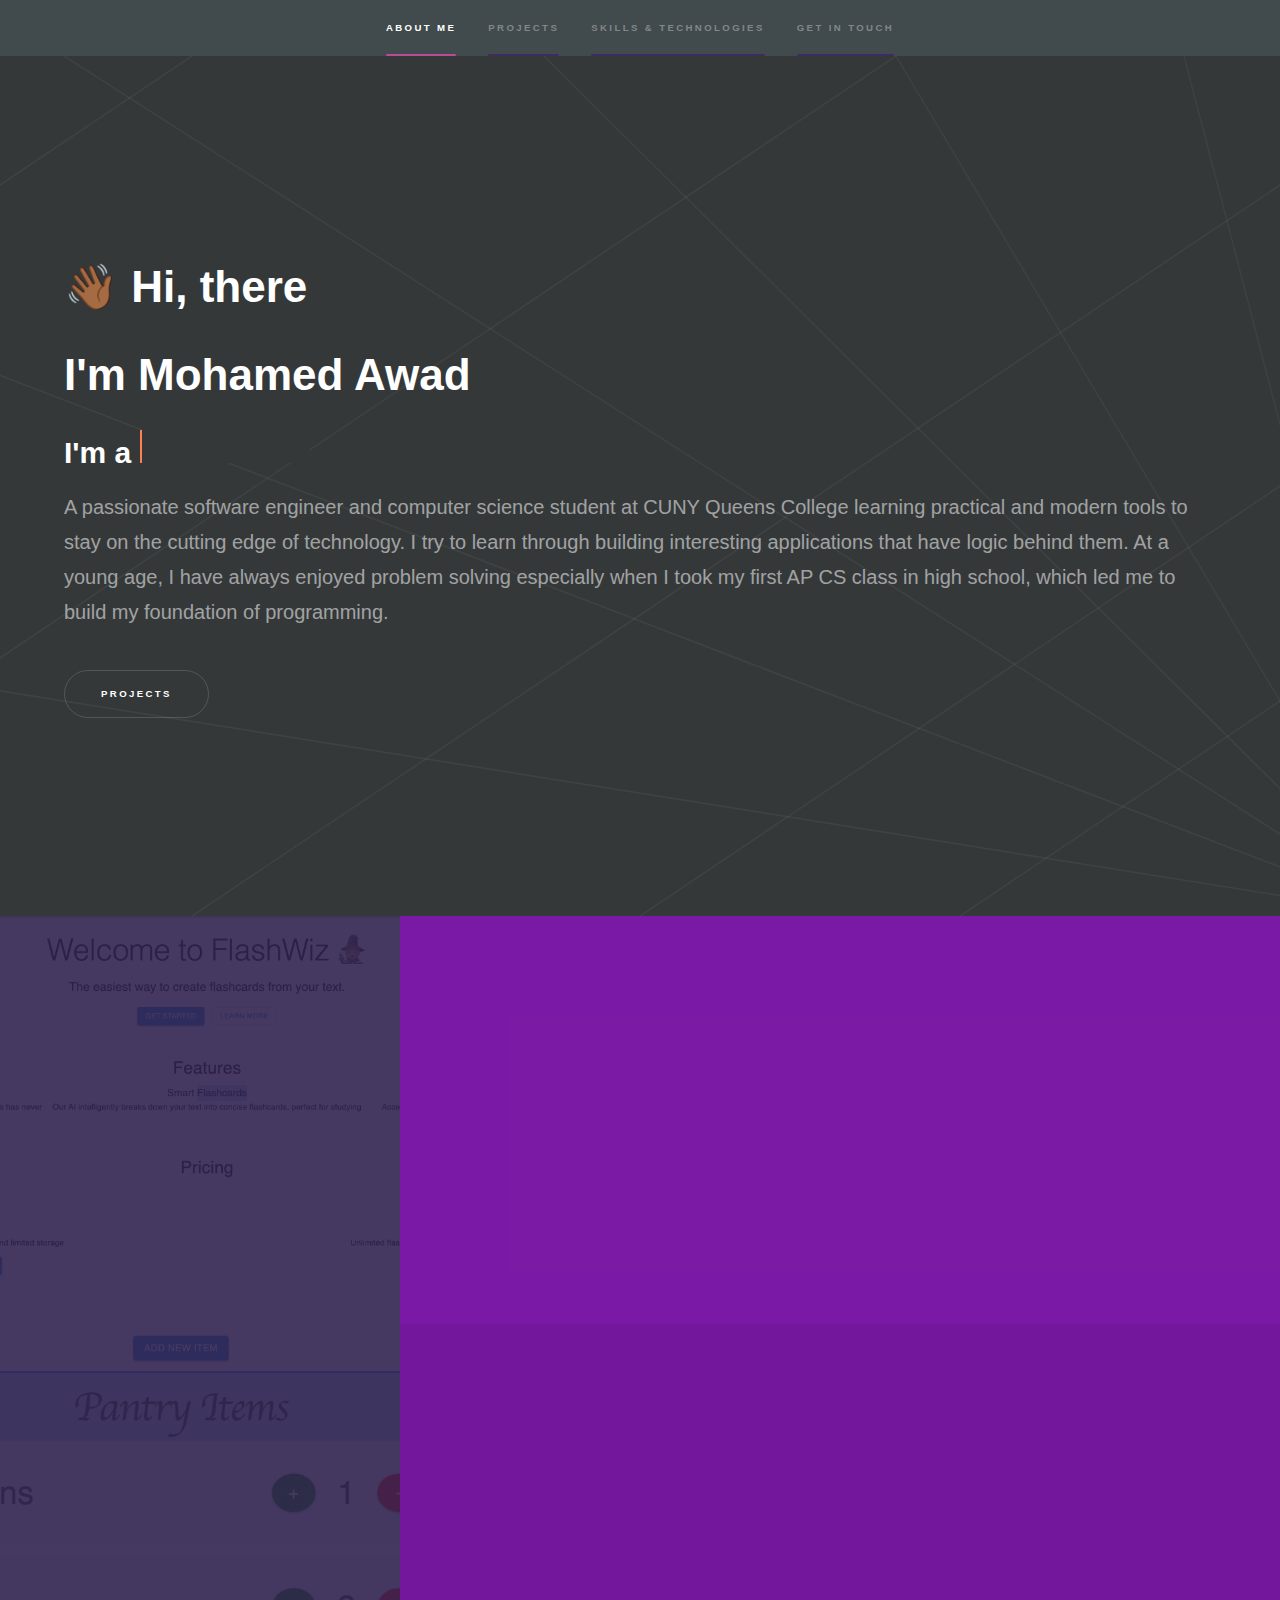
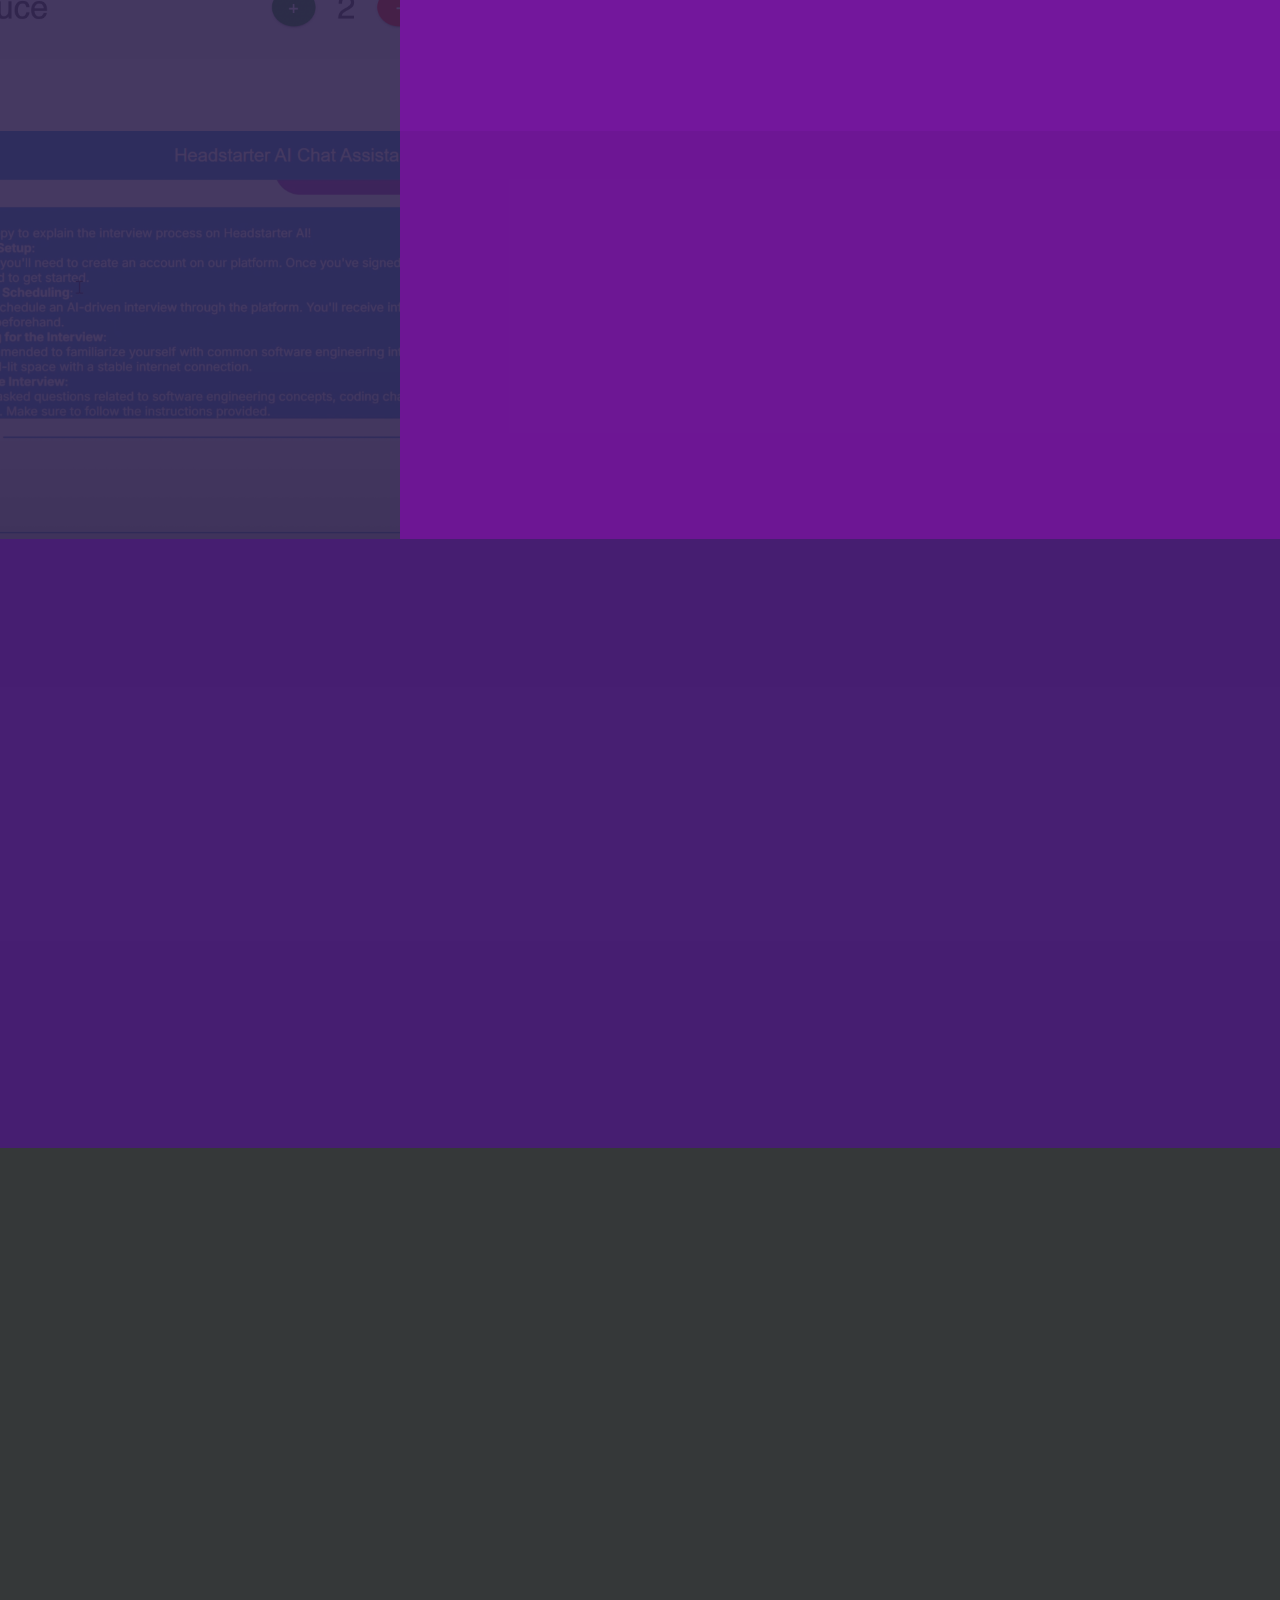
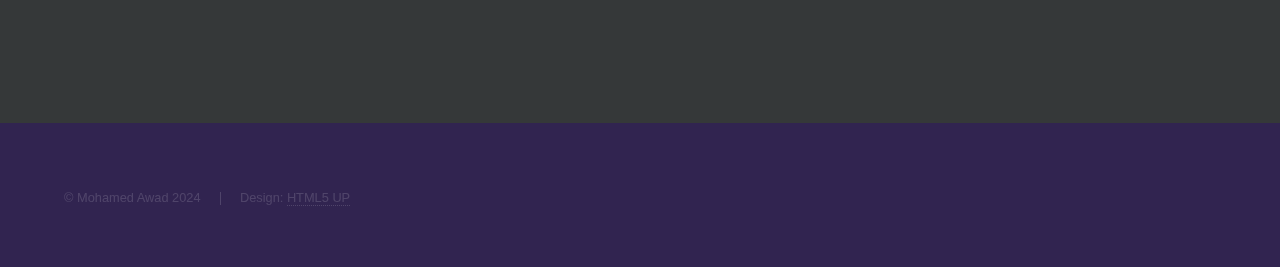
<file: index.html>
<!DOCTYPE HTML>
<!--
	Hyperspace by HTML5 UP
	html5up.net | @ajlkn
	Free for personal and commercial use under the CCA 3.0 license (html5up.net/license)
-->
<html>
	<head>
		<title>My Personal Portfolio</title>
		<meta charset="utf-8" />
		<meta name="viewport" content="width=device-width, initial-scale=1, user-scalable=no" />
		<link rel="stylesheet" href="assets/css/main.css" />
		<noscript><link rel="stylesheet" href="assets/css/noscript.css" /></noscript>
	</head>

	<body class="is-preload">

		<!-- Sidebar -->
			<section id="sidebar">
				<div class="inner">
					<nav>
						<ul>
							<li><a href="#intro">About Me</a></li>
							<li><a href="#one">Projects</a></li>
							<li><a href="#two">Skills & Technologies</a></li>
							<li><a href="#three">Get in touch</a></li>
						</ul>
					</nav>
				</div>
			</section>

		<!-- Wrapper -->
			<div id="wrapper">

				<!-- Intro -->
					<section id="intro" class="wrapper style1 fullscreen fade-up">
						<div class="inner">
							<h1>👋🏾 Hi, there</h1>
							<h1> I'm Mohamed Awad</h1>
							<h2 class="animated-text">I'm a <span></span> </h2>
							<p>A passionate software engineer and computer science student at CUNY Queens College learning practical and modern tools to stay on the cutting edge of technology. I try to learn through building interesting applications that have logic behind them. At a young age, I have always enjoyed problem solving especially when I took my first AP CS class in high school, which led me to build my foundation of programming.</p>
							<ul class="actions">
								<li><a href="#one" class="button scrolly">Projects</a></li>
							</ul>
						</div>
					</section>

				<!-- One -->
					<section id="one" class="wrapper style2 spotlights">
						<section>
							<a href="#" class="image"><img src="images/pic1.png" alt="" data-position="center center" /></a>
							<div class="content">
								<div class="inner">
									<h2>FlashWiz</h2>
									<p>An AI NextJS comprehensive flashcard app that generates flashcards of any topic with the help of AI<p><br>Technologies Used: React, Next.js, Material-UI, Firebase</p>
									<ul class="actions">
										<li><a href="https://www.youtube.com/watch?v=MTWWeDly860" class="button">View Demo</a></li>
										<li><a href="https://github.com/Mosmoove/AI_Flashcards" target = "_blank" class= "button">Code</a></li>
									</ul>
								</div>
							</div>
						</section>
						<section>
							<a href="#" class="image"><img src="images/pic2.png" alt="" data-position="top center" /></a>
							<div class="content">
								<div class="inner">
									<h2>Pantry Tracker</h2>
									<p>A full-stack modern pantry management system that manages the quantity of your pantry items.</p><br> Technologies Used: NextJS, React, Material-UI and Firebase</p>
									<ul class="actions">
										<li><a href="https://pantry-trackerwebapp.vercel.app/" class="button">View Demo</a></li>
										<li><a href = "https://github.com/Mosmoove/pantry-tracker" target="_blank" class = "button">Code</a></li>
									</ul>
								</div>
							</div>
						</section>
						<section>
							<a href="#" class="image"><img src="images/pic3.png" alt="Currency exchange" data-position="25% 25%" /></a>
							<div class="content">
								<div class="inner">
									<h2>AI Customer Support</h2>
									<p>An AI chatbot that is specifically trained for Software Engineers to master Data Structures and Algorithms in their technical interivews</p><br> Technologies Used: Node.js, React, JavaScript, Next.js, Material-UI, RAG </p>
									<ul class="actions">
										<li><a href="https://www.youtube.com/watch?v=zBKhfTJTgXQ&t=72s" class="button">View Demo</a></li>
										<li><a href="https://github.com/Mosmoove/Calculator-app" target="_blank" class="button">Code</a></li>
									</ul>
								</div>
							</div>
						</section>
					</section>

				<!-- Two -->
					<section id="two" class="wrapper style3 fade-up">
						<div class="inner">
							<h2>Skills & Technologies</h2>
							<p>I'm currently learning and working with a wide range of technologies in web development and machine learning, covering everything from front-end and back-end development to delving into ML models.</p>
							<div class="features">
								<section>
									<span class="icon solid major fa-atom"></span>
									<h3>Front-End</h3>
									<p>HTML, CSS, JS, React, NextJS, Material-UI</p>
								</section>
								<section>
									<span class="icon solid major fa-desktop"></span>
									<h3>Back-End</h3>
									<p> Python, C++, Java, Node.js</p>
								</section>
								<section>
									<span class="icon solid major fa-database"></span>
									<h3>Database tools</h3>
									<p> SQL, Google Firebase</p>
								</section>
								<section>
									<span class="icon solid major fa-brain"></span>
									<h3>ML Tools</h3>
									<p> Numpy, Pandas, Seaborn</p>
								</section>
							</div>
						</div>
					</section>

				<!-- Three -->
					<section id="three" class="wrapper style1 fade-up">
						<div class="inner">
							<h2>Get in touch</h2>
							<div class="split style1">
								<section>
									<form method="post" action="#">
										<div class="fields">
											<div class="field half">
												<label for="name">Name</label>
												<input type="text" name="name" id="name" />
											</div>
											<div class="field half">
												<label for="email">Email</label>
												<input type="text" name="email" id="email" />
											</div>
											<div class="field">
												<label for="message">Message</label>
												<textarea name="message" id="message" rows="5"></textarea>
											</div>
										</div>
										<ul class="actions">
											<li><a href="" class="button submit">Send Message</a></li>
										</ul>
									</form>
								</section>
								<section>
									<ul class="contact">
									
										<li>
											<h3>Email</h3>
											<a href="#">mohamednasiradeen27@gmail.com</a>
										</li>
										<li>
											<h3>Phone</h3>
											<span>(347) 553-2320</span>
										</li>
										<li>
											<h3>Social</h3>
											<ul class="icons">
												<li><a href="https://github.com/Mosmoove" target="_blank" class="icon brands fa-github"><span class="label">GitHub</span></a></li>
												<li><a href="" class="icon brands fa-instagram"><span class="label">Instagram</span></a></li>
												<li><a href="https://www.linkedin.com/in/mohamed-awad-a9b64024b/" target="_blank" class="icon brands fa-linkedin-in"><span class="label">LinkedIn</span></a></li>
												
										</li>
									</ul>
								</section>
							</div>
						</div>
					</section>

			</div>

		<!-- Footer -->
			<footer id="footer" class="wrapper style1-alt">
				<div class="inner">
					<ul class="menu">
						<li>&copy; Mohamed Awad 2024</li><li>Design: <a href="http://html5up.net">HTML5 UP</a></li>
					</ul>
				</div>
			</footer>

		<!-- Scripts -->
			<script src="assets/js/jquery.min.js"></script>
			<script src="assets/js/jquery.scrollex.min.js"></script>
			<script src="assets/js/jquery.scrolly.min.js"></script>
			<script src="assets/js/browser.min.js"></script>
			<script src="assets/js/breakpoints.min.js"></script>
			<script src="assets/js/util.js"></script>
			<script src="assets/js/main.js"></script>

	</body>
</html>
</file>
<file: assets/css/noscript.css>
/*
	Hyperspace by HTML5 UP
	html5up.net | @ajlkn
	Free for personal and commercial use under the CCA 3.0 license (html5up.net/license)
*/

/* Spotlights */

	.spotlights > section > .image:before {
		opacity: 0 !important;
	}

	.spotlights > section > .content > .inner {
		-moz-transform: none !important;
		-webkit-transform: none !important;
		-ms-transform: none !important;
		transform: none !important;
		opacity: 1 !important;
	}

/* Wrapper */

	.wrapper > .inner {
		opacity: 1 !important;
		-moz-transform: none !important;
		-webkit-transform: none !important;
		-ms-transform: none !important;
		transform: none !important;
	}

/* Sidebar */

	#sidebar > .inner {
		opacity: 1 !important;
	}

	#sidebar nav > ul > li {
		-moz-transform: none !important;
		-webkit-transform: none !important;
		-ms-transform: none !important;
		transform: none !important;
		opacity: 1 !important;
	}
</file>
<file: assets/css/main.css>
@import url(fontawesome-all.min.css);

/*
	Hyperspace by HTML5 UP
	html5up.net | @ajlkn
	Free for personal and commercial use under the CCA 3.0 license (html5up.net/license)
*/

html, body, div, span, applet, object,
iframe, h1, h2, h3, h4, h5, h6, p, blockquote,
pre, a, abbr, acronym, address, big, cite,
code, del, dfn, em, img, ins, kbd, q, s, samp,
small, strike, strong, sub, sup, tt, var, b,
u, i, center, dl, dt, dd, ol, ul, li, fieldset,
form, label, legend, table, caption, tbody,
tfoot, thead, tr, th, td, article, aside,
canvas, details, embed, figure, figcaption,
footer, header, hgroup, menu, nav, output, ruby,
section, summary, time, mark, audio, video {
	margin: 0;
	padding: 0;
	border: 0;
	font-size: 100%;
	font: inherit;
	vertical-align: baseline;}

article, aside, details, figcaption, figure,
footer, header, hgroup, menu, nav, section {
	display: block;}

body {
	line-height: 1;
	font-family: "Space Grotesk", sans-serif;
}

ol, ul {
	list-style: none;
}

blockquote, q {
	quotes: none;
}

	blockquote:before, blockquote:after, q:before, q:after {
		content: '';
		content: none;
	}

table {
	border-collapse: collapse;
	border-spacing: 0;
}

body {
	-webkit-text-size-adjust: none;
}

mark {
	background-color: transparent;
	color: inherit;
}

input::-moz-focus-inner {
	border: 0;
	padding: 0;
}

input, select, textarea {
	-moz-appearance: none;
	-webkit-appearance: none;
	-ms-appearance: none;
	appearance: none;
}

/* Basic */

	@-ms-viewport {
		width: device-width;
	}

	body {
		-ms-overflow-style: scrollbar;
	}

	@media screen and (max-width: 480px) {

		html, body {
			min-width: 320px;
		}

	}

	html {
		box-sizing: border-box;
	}

	*, *:before, *:after {
		box-sizing: inherit;
	}

	body {
		background: #312450;
	}

		body.is-preload *, body.is-preload *:before, body.is-preload *:after {
			-moz-animation: none !important;
			-webkit-animation: none !important;
			-ms-animation: none !important;
			animation: none !important;
			-moz-transition: none !important;
			-webkit-transition: none !important;
			-ms-transition: none !important;
			transition: none !important;
		}

/* Type */

	body, input, select, textarea {
		color: rgba(255, 255, 255, 0.55);
		font-family: Arial, Helvetica, sans-serif;
		font-size: 16.5pt;
		font-weight: normal;
		line-height: 1.75;
	}

		@media screen and (max-width: 1680px) {

			body, input, select, textarea {
				font-size: 13pt;
			}

		}

		@media screen and (max-width: 1280px) {

			body, input, select, textarea {
				font-size: 12pt;
			}

		}

		@media screen and (max-width: 360px) {

			body, input, select, textarea {
				font-size: 11pt;
			}

		}

	a {
		-moz-transition: color 0.2s ease, border-bottom-color 0.2s ease;
		-webkit-transition: color 0.2s ease, border-bottom-color 0.2s ease;
		-ms-transition: color 0.2s ease, border-bottom-color 0.2s ease;
		transition: color 0.2s ease, border-bottom-color 0.2s ease;
		border-bottom: dotted 1px rgba(255, 255, 255, 0.35);
		color: inherit;
		text-decoration: none;
	}

		a:hover {
			border-bottom-color: transparent;
			color: #ffffff;
		}

	strong, b {
		color: #ffffff;
		font-weight: bold;
	}

	em, i {
		font-style: italic;
	}

	p {
		margin: 0 0 2em 0;
	}

	h1, h2, h3, h4, h5, h6 {
		color: #ffffff;
		font-weight: bold;
		line-height: 1.5;
		margin: 0 0 0.5em 0;
	}

		h1 a, h2 a, h3 a, h4 a, h5 a, h6 a {
			color: inherit;
			text-decoration: none;
		}

	h1 {
		font-size: 2.75em;
	}

.animated-text{
	font-weight: 600;
	min-width: 280px;
	font-size: 30px;
}
.animated-text span{
	position: relative;
}
.animated-text span::before{
	content: "CS Student";
	color: #ff7f50;
	animation: words 20s infinite;
}

.animated-text span::after {
	content: "";
	position: absolute;
	width: calc(100% + 8px);
	height: 100%;
	background-color: #353839;
	border-left: 2px solid #ff7f50;
	right: -8px;
	animation: cursor .8s infinite, typing 18s steps(14) infinite;

}

@keyframes cursor {
	to{
		border-left: 2px solid #ff7f5000;
	}

}

@keyframes words {
	0%, 20% {
		content: "CS Student";
	}
	21%, 45% {
		content: "Software Engineer";
	}
	46%, 85% {
		content: "ML enthusiast";
	}
}

@keyframes typing {
	10%, 15%, 30%, 35%, 50%, 55%, 70%, 75%, 90%, 95% {
		width: 0;
	}
	5%, 20%, 25%, 40%, 45%, 60%, 65%, 80%, 85% {
		width: calc(100% + 8px);
	}
}

		h1.major {
			margin: 0 0 1.3em 0;
			position: relative;
			padding-bottom: 0.35em;
		}
	


		h1.major after {
			background-image: -moz-linear-gradient(to right, green, #b74e91);
			background-image: -webkit-linear-gradient(to right, #5e42a6, #b74e91);
			background-image: -ms-linear-gradient(to right, #5e42a6, #b74e91);
			background-image: linear-gradient(to right, #5e42a6, #b74e91);
				-moz-transition: max-width 0.2s ease;
				-webkit-transition: max-width 0.2s ease;
				-ms-transition: max-width 0.2s ease;
				transition: max-width 0.2s ease;
				border-radius: 0.2em;
				bottom: 0;
				content: '';
				height: 0.05em;
				position: absolute;
				right: 0;
				width: 100%;
			
		}
	

	h2 {
		font-size: 1.75em;
	}

	h3 {
		font-size: 1.1em;
	}

	h4 {
		font-size: 1em;
	}

	h5 {
		font-size: 0.8em;
	}

	h6 {
		font-size: 0.6em;
	}

	@media screen and (max-width: 736px) {

		h1 {
			font-size: 2em;
		}

		h2 {
			font-size: 1.25em;
		}

		h3 {
			font-size: 1em;
		}

		h4 {
			font-size: 0.8em;
		}

		h5 {
			font-size: 0.6em;
		}

		h6 {
			font-size: 0.6em;
		}

	}

	sub {
		font-size: 0.8em;
		position: relative;
		top: 0.5em;
	}

	sup {
		font-size: 0.8em;
		position: relative;
		top: -0.5em;
	}

	blockquote {
		border-left: solid 4px rgba(255, 255, 255, 0.15);
		font-style: italic;
		margin: 0 0 2em 0;
		padding: 0.5em 0 0.5em 2em;
	}

	code {
		background: rgba(255, 255, 255, 0.05);
		border-radius: 0.25em;
		border: solid 1px rgba(255, 255, 255, 0.15);
		font-family: "Courier New", monospace;
		font-size: 0.9em;
		margin: 0 0.25em;
		padding: 0.25em 0.65em;
	}

	pre {
		-webkit-overflow-scrolling: touch;
		font-family: "Courier New", monospace;
		font-size: 0.9em;
		margin: 0 0 2em 0;
	}

		pre code {
			display: block;
			line-height: 1.75em;
			padding: 1em 1.5em;
			overflow-x: auto;
		}

	hr {
		border: 0;
		border-bottom: solid 1px rgba(255, 255, 255, 0.15);
		margin: 2em 0;
	}

		hr.major {
			margin: 3em 0;
		}

	.align-left {
		text-align: left;
	}

	.align-center {
		text-align: center;
	}

	.align-right {
		text-align: right;
	}

/* Row */

	.row {
		display: flex;
		flex-wrap: wrap;
		box-sizing: border-box;
		align-items: stretch;
	}

		.row > * {
			box-sizing: border-box;
		}

		.row.gtr-uniform > * > :last-child {
			margin-bottom: 0;
		}

		.row.aln-left {
			justify-content: flex-start;
		}

		.row.aln-center {
			justify-content: center;
		}

		.row.aln-right {
			justify-content: flex-end;
		}

		.row.aln-top {
			align-items: flex-start;
		}

		.row.aln-middle {
			align-items: center;
		}

		.row.aln-bottom {
			align-items: flex-end;
		}

		.row > .imp {
			order: -1;
		}

		.row > .col-1 {
			width: 8.33333%;
		}

		.row > .off-1 {
			margin-left: 8.33333%;
		}

		.row > .col-2 {
			width: 16.66667%;
		}

		.row > .off-2 {
			margin-left: 16.66667%;
		}

		.row > .col-3 {
			width: 25%;
		}

		.row > .off-3 {
			margin-left: 25%;
		}

		.row > .col-4 {
			width: 33.33333%;
		}

		.row > .off-4 {
			margin-left: 33.33333%;
		}

		.row > .col-5 {
			width: 41.66667%;
		}

		.row > .off-5 {
			margin-left: 41.66667%;
		}

		.row > .col-6 {
			width: 50%;
		}

		.row > .off-6 {
			margin-left: 50%;
		}

		.row > .col-7 {
			width: 58.33333%;
		}

		.row > .off-7 {
			margin-left: 58.33333%;
		}

		.row > .col-8 {
			width: 66.66667%;
		}

		.row > .off-8 {
			margin-left: 66.66667%;
		}

		.row > .col-9 {
			width: 75%;
		}

		.row > .off-9 {
			margin-left: 75%;
		}

		.row > .col-10 {
			width: 83.33333%;
		}

		.row > .off-10 {
			margin-left: 83.33333%;
		}

		.row > .col-11 {
			width: 91.66667%;
		}

		.row > .off-11 {
			margin-left: 91.66667%;
		}

		.row > .col-12 {
			width: 100%;
		}

		.row > .off-12 {
			margin-left: 100%;
		}

		.row.gtr-0 {
			margin-top: 0;
			margin-left: 0em;
		}

			.row.gtr-0 > * {
				padding: 0 0 0 0em;
			}

			.row.gtr-0.gtr-uniform {
				margin-top: 0em;
			}

				.row.gtr-0.gtr-uniform > * {
					padding-top: 0em;
				}

		.row.gtr-25 {
			margin-top: 0;
			margin-left: -0.375em;
		}

			.row.gtr-25 > * {
				padding: 0 0 0 0.375em;
			}

			.row.gtr-25.gtr-uniform {
				margin-top: -0.375em;
			}

				.row.gtr-25.gtr-uniform > * {
					padding-top: 0.375em;
				}

		.row.gtr-50 {
			margin-top: 0;
			margin-left: -0.75em;
		}

			.row.gtr-50 > * {
				padding: 0 0 0 0.75em;
			}

			.row.gtr-50.gtr-uniform {
				margin-top: -0.75em;
			}

				.row.gtr-50.gtr-uniform > * {
					padding-top: 0.75em;
				}

		.row {
			margin-top: 0;
			margin-left: -1.5em;
		}

			.row > * {
				padding: 0 0 0 1.5em;
			}

			.row.gtr-uniform {
				margin-top: -1.5em;
			}

				.row.gtr-uniform > * {
					padding-top: 1.5em;
				}

		.row.gtr-150 {
			margin-top: 0;
			margin-left: -2.25em;
		}

			.row.gtr-150 > * {
				padding: 0 0 0 2.25em;
			}

			.row.gtr-150.gtr-uniform {
				margin-top: -2.25em;
			}

				.row.gtr-150.gtr-uniform > * {
					padding-top: 2.25em;
				}

		.row.gtr-200 {
			margin-top: 0;
			margin-left: -3em;
		}

			.row.gtr-200 > * {
				padding: 0 0 0 3em;
			}

			.row.gtr-200.gtr-uniform {
				margin-top: -3em;
			}

				.row.gtr-200.gtr-uniform > * {
					padding-top: 3em;
				}

		@media screen and (max-width: 1680px) {

			.row {
				display: flex;
				flex-wrap: wrap;
				box-sizing: border-box;
				align-items: stretch;
			}

				.row > * {
					box-sizing: border-box;
				}

				.row.gtr-uniform > * > :last-child {
					margin-bottom: 0;
				}

				.row.aln-left {
					justify-content: flex-start;
				}

				.row.aln-center {
					justify-content: center;
				}

				.row.aln-right {
					justify-content: flex-end;
				}

				.row.aln-top {
					align-items: flex-start;
				}

				.row.aln-middle {
					align-items: center;
				}

				.row.aln-bottom {
					align-items: flex-end;
				}

				.row > .imp-xlarge {
					order: -1;
				}

				.row > .col-1-xlarge {
					width: 8.33333%;
				}

				.row > .off-1-xlarge {
					margin-left: 8.33333%;
				}

				.row > .col-2-xlarge {
					width: 16.66667%;
				}

				.row > .off-2-xlarge {
					margin-left: 16.66667%;
				}

				.row > .col-3-xlarge {
					width: 25%;
				}

				.row > .off-3-xlarge {
					margin-left: 25%;
				}

				.row > .col-4-xlarge {
					width: 33.33333%;
				}

				.row > .off-4-xlarge {
					margin-left: 33.33333%;
				}

				.row > .col-5-xlarge {
					width: 41.66667%;
				}

				.row > .off-5-xlarge {
					margin-left: 41.66667%;
				}

				.row > .col-6-xlarge {
					width: 50%;
				}

				.row > .off-6-xlarge {
					margin-left: 50%;
				}

				.row > .col-7-xlarge {
					width: 58.33333%;
				}

				.row > .off-7-xlarge {
					margin-left: 58.33333%;
				}

				.row > .col-8-xlarge {
					width: 66.66667%;
				}

				.row > .off-8-xlarge {
					margin-left: 66.66667%;
				}

				.row > .col-9-xlarge {
					width: 75%;
				}

				.row > .off-9-xlarge {
					margin-left: 75%;
				}

				.row > .col-10-xlarge {
					width: 83.33333%;
				}

				.row > .off-10-xlarge {
					margin-left: 83.33333%;
				}

				.row > .col-11-xlarge {
					width: 91.66667%;
				}

				.row > .off-11-xlarge {
					margin-left: 91.66667%;
				}

				.row > .col-12-xlarge {
					width: 100%;
				}

				.row > .off-12-xlarge {
					margin-left: 100%;
				}

				.row.gtr-0 {
					margin-top: 0;
					margin-left: 0em;
				}

					.row.gtr-0 > * {
						padding: 0 0 0 0em;
					}

					.row.gtr-0.gtr-uniform {
						margin-top: 0em;
					}

						.row.gtr-0.gtr-uniform > * {
							padding-top: 0em;
						}

				.row.gtr-25 {
					margin-top: 0;
					margin-left: -0.375em;
				}

					.row.gtr-25 > * {
						padding: 0 0 0 0.375em;
					}

					.row.gtr-25.gtr-uniform {
						margin-top: -0.375em;
					}

						.row.gtr-25.gtr-uniform > * {
							padding-top: 0.375em;
						}

				.row.gtr-50 {
					margin-top: 0;
					margin-left: -0.75em;
				}

					.row.gtr-50 > * {
						padding: 0 0 0 0.75em;
					}

					.row.gtr-50.gtr-uniform {
						margin-top: -0.75em;
					}

						.row.gtr-50.gtr-uniform > * {
							padding-top: 0.75em;
						}

				.row {
					margin-top: 0;
					margin-left: -1.5em;
				}

					.row > * {
						padding: 0 0 0 1.5em;
					}

					.row.gtr-uniform {
						margin-top: -1.5em;
					}

						.row.gtr-uniform > * {
							padding-top: 1.5em;
						}

				.row.gtr-150 {
					margin-top: 0;
					margin-left: -2.25em;
				}

					.row.gtr-150 > * {
						padding: 0 0 0 2.25em;
					}

					.row.gtr-150.gtr-uniform {
						margin-top: -2.25em;
					}

						.row.gtr-150.gtr-uniform > * {
							padding-top: 2.25em;
						}

				.row.gtr-200 {
					margin-top: 0;
					margin-left: -3em;
				}

					.row.gtr-200 > * {
						padding: 0 0 0 3em;
					}

					.row.gtr-200.gtr-uniform {
						margin-top: -3em;
					}

						.row.gtr-200.gtr-uniform > * {
							padding-top: 3em;
						}

		}

		@media screen and (max-width: 1280px) {

			.row {
				display: flex;
				flex-wrap: wrap;
				box-sizing: border-box;
				align-items: stretch;
			}

				.row > * {
					box-sizing: border-box;
				}

				.row.gtr-uniform > * > :last-child {
					margin-bottom: 0;
				}

				.row.aln-left {
					justify-content: flex-start;
				}

				.row.aln-center {
					justify-content: center;
				}

				.row.aln-right {
					justify-content: flex-end;
				}

				.row.aln-top {
					align-items: flex-start;
				}

				.row.aln-middle {
					align-items: center;
				}

				.row.aln-bottom {
					align-items: flex-end;
				}

				.row > .imp-large {
					order: -1;
				}

				.row > .col-1-large {
					width: 8.33333%;
				}

				.row > .off-1-large {
					margin-left: 8.33333%;
				}

				.row > .col-2-large {
					width: 16.66667%;
				}

				.row > .off-2-large {
					margin-left: 16.66667%;
				}

				.row > .col-3-large {
					width: 25%;
				}

				.row > .off-3-large {
					margin-left: 25%;
				}

				.row > .col-4-large {
					width: 33.33333%;
				}

				.row > .off-4-large {
					margin-left: 33.33333%;
				}

				.row > .col-5-large {
					width: 41.66667%;
				}

				.row > .off-5-large {
					margin-left: 41.66667%;
				}

				.row > .col-6-large {
					width: 50%;
				}

				.row > .off-6-large {
					margin-left: 50%;
				}

				.row > .col-7-large {
					width: 58.33333%;
				}

				.row > .off-7-large {
					margin-left: 58.33333%;
				}

				.row > .col-8-large {
					width: 66.66667%;
				}

				.row > .off-8-large {
					margin-left: 66.66667%;
				}

				.row > .col-9-large {
					width: 75%;
				}

				.row > .off-9-large {
					margin-left: 75%;
				}

				.row > .col-10-large {
					width: 83.33333%;
				}

				.row > .off-10-large {
					margin-left: 83.33333%;
				}

				.row > .col-11-large {
					width: 91.66667%;
				}

				.row > .off-11-large {
					margin-left: 91.66667%;
				}

				.row > .col-12-large {
					width: 100%;
				}

				.row > .off-12-large {
					margin-left: 100%;
				}

				.row.gtr-0 {
					margin-top: 0;
					margin-left: 0em;
				}

					.row.gtr-0 > * {
						padding: 0 0 0 0em;
					}

					.row.gtr-0.gtr-uniform {
						margin-top: 0em;
					}

						.row.gtr-0.gtr-uniform > * {
							padding-top: 0em;
						}

				.row.gtr-25 {
					margin-top: 0;
					margin-left: -0.375em;
				}

					.row.gtr-25 > * {
						padding: 0 0 0 0.375em;
					}

					.row.gtr-25.gtr-uniform {
						margin-top: -0.375em;
					}

						.row.gtr-25.gtr-uniform > * {
							padding-top: 0.375em;
						}

				.row.gtr-50 {
					margin-top: 0;
					margin-left: -0.75em;
				}

					.row.gtr-50 > * {
						padding: 0 0 0 0.75em;
					}

					.row.gtr-50.gtr-uniform {
						margin-top: -0.75em;
					}

						.row.gtr-50.gtr-uniform > * {
							padding-top: 0.75em;
						}

				.row {
					margin-top: 0;
					margin-left: -1.5em;
				}

					.row > * {
						padding: 0 0 0 1.5em;
					}

					.row.gtr-uniform {
						margin-top: -1.5em;
					}

						.row.gtr-uniform > * {
							padding-top: 1.5em;
						}

				.row.gtr-150 {
					margin-top: 0;
					margin-left: -2.25em;
				}

					.row.gtr-150 > * {
						padding: 0 0 0 2.25em;
					}

					.row.gtr-150.gtr-uniform {
						margin-top: -2.25em;
					}

						.row.gtr-150.gtr-uniform > * {
							padding-top: 2.25em;
						}

				.row.gtr-200 {
					margin-top: 0;
					margin-left: -3em;
				}

					.row.gtr-200 > * {
						padding: 0 0 0 3em;
					}

					.row.gtr-200.gtr-uniform {
						margin-top: -3em;
					}

						.row.gtr-200.gtr-uniform > * {
							padding-top: 3em;
						}

		}

		@media screen and (max-width: 980px) {

			.row {
				display: flex;
				flex-wrap: wrap;
				box-sizing: border-box;
				align-items: stretch;
			}

				.row > * {
					box-sizing: border-box;
				}

				.row.gtr-uniform > * > :last-child {
					margin-bottom: 0;
				}

				.row.aln-left {
					justify-content: flex-start;
				}

				.row.aln-center {
					justify-content: center;
				}

				.row.aln-right {
					justify-content: flex-end;
				}

				.row.aln-top {
					align-items: flex-start;
				}

				.row.aln-middle {
					align-items: center;
				}

				.row.aln-bottom {
					align-items: flex-end;
				}

				.row > .imp-medium {
					order: -1;
				}

				.row > .col-1-medium {
					width: 8.33333%;
				}

				.row > .off-1-medium {
					margin-left: 8.33333%;
				}

				.row > .col-2-medium {
					width: 16.66667%;
				}

				.row > .off-2-medium {
					margin-left: 16.66667%;
				}

				.row > .col-3-medium {
					width: 25%;
				}

				.row > .off-3-medium {
					margin-left: 25%;
				}

				.row > .col-4-medium {
					width: 33.33333%;
				}

				.row > .off-4-medium {
					margin-left: 33.33333%;
				}

				.row > .col-5-medium {
					width: 41.66667%;
				}

				.row > .off-5-medium {
					margin-left: 41.66667%;
				}

				.row > .col-6-medium {
					width: 50%;
				}

				.row > .off-6-medium {
					margin-left: 50%;
				}

				.row > .col-7-medium {
					width: 58.33333%;
				}

				.row > .off-7-medium {
					margin-left: 58.33333%;
				}

				.row > .col-8-medium {
					width: 66.66667%;
				}

				.row > .off-8-medium {
					margin-left: 66.66667%;
				}

				.row > .col-9-medium {
					width: 75%;
				}

				.row > .off-9-medium {
					margin-left: 75%;
				}

				.row > .col-10-medium {
					width: 83.33333%;
				}

				.row > .off-10-medium {
					margin-left: 83.33333%;
				}

				.row > .col-11-medium {
					width: 91.66667%;
				}

				.row > .off-11-medium {
					margin-left: 91.66667%;
				}

				.row > .col-12-medium {
					width: 100%;
				}

				.row > .off-12-medium {
					margin-left: 100%;
				}

				.row.gtr-0 {
					margin-top: 0;
					margin-left: 0em;
				}

					.row.gtr-0 > * {
						padding: 0 0 0 0em;
					}

					.row.gtr-0.gtr-uniform {
						margin-top: 0em;
					}

						.row.gtr-0.gtr-uniform > * {
							padding-top: 0em;
						}

				.row.gtr-25 {
					margin-top: 0;
					margin-left: -0.375em;
				}

					.row.gtr-25 > * {
						padding: 0 0 0 0.375em;
					}

					.row.gtr-25.gtr-uniform {
						margin-top: -0.375em;
					}

						.row.gtr-25.gtr-uniform > * {
							padding-top: 0.375em;
						}

				.row.gtr-50 {
					margin-top: 0;
					margin-left: -0.75em;
				}

					.row.gtr-50 > * {
						padding: 0 0 0 0.75em;
					}

					.row.gtr-50.gtr-uniform {
						margin-top: -0.75em;
					}

						.row.gtr-50.gtr-uniform > * {
							padding-top: 0.75em;
						}

				.row {
					margin-top: 0;
					margin-left: -1.5em;
				}

					.row > * {
						padding: 0 0 0 1.5em;
					}

					.row.gtr-uniform {
						margin-top: -1.5em;
					}

						.row.gtr-uniform > * {
							padding-top: 1.5em;
						}

				.row.gtr-150 {
					margin-top: 0;
					margin-left: -2.25em;
				}

					.row.gtr-150 > * {
						padding: 0 0 0 2.25em;
					}

					.row.gtr-150.gtr-uniform {
						margin-top: -2.25em;
					}

						.row.gtr-150.gtr-uniform > * {
							padding-top: 2.25em;
						}

				.row.gtr-200 {
					margin-top: 0;
					margin-left: -3em;
				}

					.row.gtr-200 > * {
						padding: 0 0 0 3em;
					}

					.row.gtr-200.gtr-uniform {
						margin-top: -3em;
					}

						.row.gtr-200.gtr-uniform > * {
							padding-top: 3em;
						}

		}

		@media screen and (max-width: 736px) {

			.row {
				display: flex;
				flex-wrap: wrap;
				box-sizing: border-box;
				align-items: stretch;
			}

				.row > * {
					box-sizing: border-box;
				}

				.row.gtr-uniform > * > :last-child {
					margin-bottom: 0;
				}

				.row.aln-left {
					justify-content: flex-start;
				}

				.row.aln-center {
					justify-content: center;
				}

				.row.aln-right {
					justify-content: flex-end;
				}

				.row.aln-top {
					align-items: flex-start;
				}

				.row.aln-middle {
					align-items: center;
				}

				.row.aln-bottom {
					align-items: flex-end;
				}

				.row > .imp-small {
					order: -1;
				}

				.row > .col-1-small {
					width: 8.33333%;
				}

				.row > .off-1-small {
					margin-left: 8.33333%;
				}

				.row > .col-2-small {
					width: 16.66667%;
				}

				.row > .off-2-small {
					margin-left: 16.66667%;
				}

				.row > .col-3-small {
					width: 25%;
				}

				.row > .off-3-small {
					margin-left: 25%;
				}

				.row > .col-4-small {
					width: 33.33333%;
				}

				.row > .off-4-small {
					margin-left: 33.33333%;
				}

				.row > .col-5-small {
					width: 41.66667%;
				}

				.row > .off-5-small {
					margin-left: 41.66667%;
				}

				.row > .col-6-small {
					width: 50%;
				}

				.row > .off-6-small {
					margin-left: 50%;
				}

				.row > .col-7-small {
					width: 58.33333%;
				}

				.row > .off-7-small {
					margin-left: 58.33333%;
				}

				.row > .col-8-small {
					width: 66.66667%;
				}

				.row > .off-8-small {
					margin-left: 66.66667%;
				}

				.row > .col-9-small {
					width: 75%;
				}

				.row > .off-9-small {
					margin-left: 75%;
				}

				.row > .col-10-small {
					width: 83.33333%;
				}

				.row > .off-10-small {
					margin-left: 83.33333%;
				}

				.row > .col-11-small {
					width: 91.66667%;
				}

				.row > .off-11-small {
					margin-left: 91.66667%;
				}

				.row > .col-12-small {
					width: 100%;
				}

				.row > .off-12-small {
					margin-left: 100%;
				}

				.row.gtr-0 {
					margin-top: 0;
					margin-left: 0em;
				}

					.row.gtr-0 > * {
						padding: 0 0 0 0em;
					}

					.row.gtr-0.gtr-uniform {
						margin-top: 0em;
					}

						.row.gtr-0.gtr-uniform > * {
							padding-top: 0em;
						}

				.row.gtr-25 {
					margin-top: 0;
					margin-left: -0.375em;
				}

					.row.gtr-25 > * {
						padding: 0 0 0 0.375em;
					}

					.row.gtr-25.gtr-uniform {
						margin-top: -0.375em;
					}

						.row.gtr-25.gtr-uniform > * {
							padding-top: 0.375em;
						}

				.row.gtr-50 {
					margin-top: 0;
					margin-left: -0.75em;
				}

					.row.gtr-50 > * {
						padding: 0 0 0 0.75em;
					}

					.row.gtr-50.gtr-uniform {
						margin-top: -0.75em;
					}

						.row.gtr-50.gtr-uniform > * {
							padding-top: 0.75em;
						}

				.row {
					margin-top: 0;
					margin-left: -1.5em;
				}

					.row > * {
						padding: 0 0 0 1.5em;
					}

					.row.gtr-uniform {
						margin-top: -1.5em;
					}

						.row.gtr-uniform > * {
							padding-top: 1.5em;
						}

				.row.gtr-150 {
					margin-top: 0;
					margin-left: -2.25em;
				}

					.row.gtr-150 > * {
						padding: 0 0 0 2.25em;
					}

					.row.gtr-150.gtr-uniform {
						margin-top: -2.25em;
					}

						.row.gtr-150.gtr-uniform > * {
							padding-top: 2.25em;
						}

				.row.gtr-200 {
					margin-top: 0;
					margin-left: -3em;
				}

					.row.gtr-200 > * {
						padding: 0 0 0 3em;
					}

					.row.gtr-200.gtr-uniform {
						margin-top: -3em;
					}

						.row.gtr-200.gtr-uniform > * {
							padding-top: 3em;
						}

		}

		@media screen and (max-width: 480px) {

			.row {
				display: flex;
				flex-wrap: wrap;
				box-sizing: border-box;
				align-items: stretch;
			}

				.row > * {
					box-sizing: border-box;
				}

				.row.gtr-uniform > * > :last-child {
					margin-bottom: 0;
				}

				.row.aln-left {
					justify-content: flex-start;
				}

				.row.aln-center {
					justify-content: center;
				}

				.row.aln-right {
					justify-content: flex-end;
				}

				.row.aln-top {
					align-items: flex-start;
				}

				.row.aln-middle {
					align-items: center;
				}

				.row.aln-bottom {
					align-items: flex-end;
				}

				.row > .imp-xsmall {
					order: -1;
				}

				.row > .col-1-xsmall {
					width: 8.33333%;
				}

				.row > .off-1-xsmall {
					margin-left: 8.33333%;
				}

				.row > .col-2-xsmall {
					width: 16.66667%;
				}

				.row > .off-2-xsmall {
					margin-left: 16.66667%;
				}

				.row > .col-3-xsmall {
					width: 25%;
				}

				.row > .off-3-xsmall {
					margin-left: 25%;
				}

				.row > .col-4-xsmall {
					width: 33.33333%;
				}

				.row > .off-4-xsmall {
					margin-left: 33.33333%;
				}

				.row > .col-5-xsmall {
					width: 41.66667%;
				}

				.row > .off-5-xsmall {
					margin-left: 41.66667%;
				}

				.row > .col-6-xsmall {
					width: 50%;
				}

				.row > .off-6-xsmall {
					margin-left: 50%;
				}

				.row > .col-7-xsmall {
					width: 58.33333%;
				}

				.row > .off-7-xsmall {
					margin-left: 58.33333%;
				}

				.row > .col-8-xsmall {
					width: 66.66667%;
				}

				.row > .off-8-xsmall {
					margin-left: 66.66667%;
				}

				.row > .col-9-xsmall {
					width: 75%;
				}

				.row > .off-9-xsmall {
					margin-left: 75%;
				}

				.row > .col-10-xsmall {
					width: 83.33333%;
				}

				.row > .off-10-xsmall {
					margin-left: 83.33333%;
				}

				.row > .col-11-xsmall {
					width: 91.66667%;
				}

				.row > .off-11-xsmall {
					margin-left: 91.66667%;
				}

				.row > .col-12-xsmall {
					width: 100%;
				}

				.row > .off-12-xsmall {
					margin-left: 100%;
				}

				.row.gtr-0 {
					margin-top: 0;
					margin-left: 0em;
				}

					.row.gtr-0 > * {
						padding: 0 0 0 0em;
					}

					.row.gtr-0.gtr-uniform {
						margin-top: 0em;
					}

						.row.gtr-0.gtr-uniform > * {
							padding-top: 0em;
						}

				.row.gtr-25 {
					margin-top: 0;
					margin-left: -0.375em;
				}

					.row.gtr-25 > * {
						padding: 0 0 0 0.375em;
					}

					.row.gtr-25.gtr-uniform {
						margin-top: -0.375em;
					}

						.row.gtr-25.gtr-uniform > * {
							padding-top: 0.375em;
						}

				.row.gtr-50 {
					margin-top: 0;
					margin-left: -0.75em;
				}

					.row.gtr-50 > * {
						padding: 0 0 0 0.75em;
					}

					.row.gtr-50.gtr-uniform {
						margin-top: -0.75em;
					}

						.row.gtr-50.gtr-uniform > * {
							padding-top: 0.75em;
						}

				.row {
					margin-top: 0;
					margin-left: -1.5em;
				}

					.row > * {
						padding: 0 0 0 1.5em;
					}

					.row.gtr-uniform {
						margin-top: -1.5em;
					}

						.row.gtr-uniform > * {
							padding-top: 1.5em;
						}

				.row.gtr-150 {
					margin-top: 0;
					margin-left: -2.25em;
				}

					.row.gtr-150 > * {
						padding: 0 0 0 2.25em;
					}

					.row.gtr-150.gtr-uniform {
						margin-top: -2.25em;
					}

						.row.gtr-150.gtr-uniform > * {
							padding-top: 2.25em;
						}

				.row.gtr-200 {
					margin-top: 0;
					margin-left: -3em;
				}

					.row.gtr-200 > * {
						padding: 0 0 0 3em;
					}

					.row.gtr-200.gtr-uniform {
						margin-top: -3em;
					}

						.row.gtr-200.gtr-uniform > * {
							padding-top: 3em;
						}

		}

/* Box */

	.box {
		border-radius: 0.25em;
		border: solid 1px rgba(255, 255, 255, 0.15);
		margin-bottom: 2em;
		padding: 1.5em;
	}

		.box > :last-child,
		.box > :last-child > :last-child,
		.box > :last-child > :last-child > :last-child {
			margin-bottom: 0;
		}

		.box.alt {
			border: 0;
			border-radius: 0;
			padding: 0;
		}

/* Button */

	input[type="submit"],
	input[type="reset"],
	input[type="button"],
	button,
	.button {
		-moz-appearance: none;
		-webkit-appearance: none;
		-ms-appearance: none;
		appearance: none;
		-moz-transition: border-color 0.2s ease;
		-webkit-transition: border-color 0.2s ease;
		-ms-transition: border-color 0.2s ease;
		transition: border-color 0.2s ease;
		background-color: transparent;
		border: solid 1px !important;
		border-color: rgba(255, 255, 255, 0.15) !important;
		border-radius: 3em;
		color: #ffffff !important;
		cursor: pointer;
		display: inline-block;
		font-size: 0.6em;
		font-weight: bold;
		height: calc(4.75em + 2px);
		letter-spacing: 0.25em;
		line-height: 4.75em;
		outline: 0;
		padding: 0 3.75em;
		position: relative;
		text-align: center;
		text-decoration: none;
		text-transform: uppercase;
		white-space: nowrap;
	}

		input[type="submit"]:after,
		input[type="reset"]:after,
		input[type="button"]:after,
		button:after,
		.button:after {
			-moz-transform: scale(0.25);
			-webkit-transform: scale(0.25);
			-ms-transform: scale(0.25);
			transform: scale(0.25);
			pointer-events: none;
			-moz-transition: opacity 0.2s ease, -moz-transform 0.2s ease;
			-webkit-transition: opacity 0.2s ease, -webkit-transform 0.2s ease;
			-ms-transition: opacity 0.2s ease, -ms-transform 0.2s ease;
			transition: opacity 0.2s ease, transform 0.2s ease;
			background: #ffffff;
			border-radius: 3em;
			content: '';
			height: 100%;
			left: 0;
			opacity: 0;
			position: absolute;
			top: 0;
			width: 100%;
		}

		input[type="submit"]:before,
		input[type="reset"].icon:before,
		input[type="button"].icon:before,
		button.icon:before,
		.button.icon:before {
			margin-right: 0.75em;
		}

		input[type="submit"].fit,
		input[type="reset"].fit,
		input[type="button"].fit,
		button.fit,
		.button.fit {
			width: 100%;
		}

		input[type="submit"].small,
		input[type="reset"].small,
		input[type="button"].small,
		button.small,
		.button.small {
			font-size: 0.4em;
		}

		input[type="submit"].large,
		input[type="reset"].large,
		input[type="button"].large,
		button.large,
		.button.large {
			font-size: 0.8em;
		}

		input[type="submit"].primary,
		input[type="reset"].primary,
		input[type="button"].primary,
		button.primary,
		.button.primary {
			background-color: #ffffff;
			color: #312450 !important;
		}

			input[type="submit"].primary:after,
			input[type="reset"].primary:after,
			input[type="button"].primary:after,
			button.primary:after,
			.button.primary:after {
				display: none;
			}

		input[type="submit"].disabled, input[type="submit"]:disabled,
		input[type="reset"].disabled,
		input[type="reset"]:disabled,
		input[type="button"].disabled,
		input[type="button"]:disabled,
		button.disabled,
		button:disabled,
		.button.disabled,
		.button:disabled {
			cursor: default;
			opacity: 0.5;
			pointer-events: none;
		}

		input[type="submit"]:hover,
		input[type="reset"]:hover,
		input[type="button"]:hover,
		button:hover,
		.button:hover {
			border-color: rgba(255, 255, 255, 0.55) !important;
		}

			input[type="submit"]:hover:after,
			input[type="reset"]:hover:after,
			input[type="button"]:hover:after,
			button:hover:after,
			.button:hover:after {
				opacity: 0.05;
				-moz-transform: scale(1);
				-webkit-transform: scale(1);
				-ms-transform: scale(1);
				transform: scale(1);
			}

			input[type="submit"]:hover:active,
			input[type="reset"]:hover:active,
			input[type="button"]:hover:active,
			button:hover:active,
			.button:hover:active {
				border-color: #ffffff !important;
			}

				input[type="submit"]:hover:active:after,
				input[type="reset"]:hover:active:after,
				input[type="button"]:hover:active:after,
				button:hover:active:after,
				.button:hover:active:after {
					opacity: 0.1;
				}

/* Features */

	.features {
		display: -moz-flex;
		display: -webkit-flex;
		display: -ms-flex;
		display: flex;
		-moz-flex-wrap: wrap;
		-webkit-flex-wrap: wrap;
		-ms-flex-wrap: wrap;
		flex-wrap: wrap;
		border-radius: 0.25em;
		border: solid 1px rgba(255, 255, 255, 0.15);
		background: rgba(255, 255, 255, 0.05);
		margin: 0 0 2em 0;
	}

		.features section {
			padding: 3.5em 3em 1em 7em ;
			width: 50%;
			border-top: solid 1px rgba(255, 255, 255, 0.15);
			position: relative;
		}

			.features section:nth-child(-n + 2) {
				border-top-width: 0;
			}

			.features section:nth-child(2n) {
				border-left: solid 1px rgba(255, 255, 255, 0.15);
			}

			.features section .icon {
				-moz-transition: opacity 0.5s ease, -moz-transform 0.5s ease;
				-webkit-transition: opacity 0.5s ease, -webkit-transform 0.5s ease;
				-ms-transition: opacity 0.5s ease, -ms-transform 0.5s ease;
				transition: opacity 0.5s ease, transform 0.5s ease;
				-moz-transition-delay: 1s;
				-webkit-transition-delay: 1s;
				-ms-transition-delay: 1s;
				transition-delay: 1s;
				-moz-transform: scale(1);
				-webkit-transform: scale(1);
				-ms-transform: scale(1);
				transform: scale(1);
				position: absolute;
				left: 3em;
				top: 3em;
				opacity: 1;
			}

			.features section:nth-child(1) .icon {
				-moz-transition-delay: 0.15s;
				-webkit-transition-delay: 0.15s;
				-ms-transition-delay: 0.15s;
				transition-delay: 0.15s;
			}

			.features section:nth-child(2) .icon {
				-moz-transition-delay: 0.3s;
				-webkit-transition-delay: 0.3s;
				-ms-transition-delay: 0.3s;
				transition-delay: 0.3s;
			}

			.features section:nth-child(3) .icon {
				-moz-transition-delay: 0.45s;
				-webkit-transition-delay: 0.45s;
				-ms-transition-delay: 0.45s;
				transition-delay: 0.45s;
			}

			.features section:nth-child(4) .icon {
				-moz-transition-delay: 0.6s;
				-webkit-transition-delay: 0.6s;
				-ms-transition-delay: 0.6s;
				transition-delay: 0.6s;
			}

			.features section:nth-child(5) .icon {
				-moz-transition-delay: 0.75s;
				-webkit-transition-delay: 0.75s;
				-ms-transition-delay: 0.75s;
				transition-delay: 0.75s;
			}

			.features section:nth-child(6) .icon {
				-moz-transition-delay: 0.9s;
				-webkit-transition-delay: 0.9s;
				-ms-transition-delay: 0.9s;
				transition-delay: 0.9s;
			}

			.features section:nth-child(7) .icon {
				-moz-transition-delay: 1.05s;
				-webkit-transition-delay: 1.05s;
				-ms-transition-delay: 1.05s;
				transition-delay: 1.05s;
			}

			.features section:nth-child(8) .icon {
				-moz-transition-delay: 1.2s;
				-webkit-transition-delay: 1.2s;
				-ms-transition-delay: 1.2s;
				transition-delay: 1.2s;
			}

			.features section:nth-child(9) .icon {
				-moz-transition-delay: 1.35s;
				-webkit-transition-delay: 1.35s;
				-ms-transition-delay: 1.35s;
				transition-delay: 1.35s;
			}

			.features section:nth-child(10) .icon {
				-moz-transition-delay: 1.5s;
				-webkit-transition-delay: 1.5s;
				-ms-transition-delay: 1.5s;
				transition-delay: 1.5s;
			}

			.features section:nth-child(11) .icon {
				-moz-transition-delay: 1.65s;
				-webkit-transition-delay: 1.65s;
				-ms-transition-delay: 1.65s;
				transition-delay: 1.65s;
			}

			.features section:nth-child(12) .icon {
				-moz-transition-delay: 1.8s;
				-webkit-transition-delay: 1.8s;
				-ms-transition-delay: 1.8s;
				transition-delay: 1.8s;
			}

			.features section:nth-child(13) .icon {
				-moz-transition-delay: 1.95s;
				-webkit-transition-delay: 1.95s;
				-ms-transition-delay: 1.95s;
				transition-delay: 1.95s;
			}

			.features section:nth-child(14) .icon {
				-moz-transition-delay: 2.1s;
				-webkit-transition-delay: 2.1s;
				-ms-transition-delay: 2.1s;
				transition-delay: 2.1s;
			}

			.features section:nth-child(15) .icon {
				-moz-transition-delay: 2.25s;
				-webkit-transition-delay: 2.25s;
				-ms-transition-delay: 2.25s;
				transition-delay: 2.25s;
			}

			.features section:nth-child(16) .icon {
				-moz-transition-delay: 2.4s;
				-webkit-transition-delay: 2.4s;
				-ms-transition-delay: 2.4s;
				transition-delay: 2.4s;
			}

			.features section:nth-child(17) .icon {
				-moz-transition-delay: 2.55s;
				-webkit-transition-delay: 2.55s;
				-ms-transition-delay: 2.55s;
				transition-delay: 2.55s;
			}

			.features section:nth-child(18) .icon {
				-moz-transition-delay: 2.7s;
				-webkit-transition-delay: 2.7s;
				-ms-transition-delay: 2.7s;
				transition-delay: 2.7s;
			}

			.features section:nth-child(19) .icon {
				-moz-transition-delay: 2.85s;
				-webkit-transition-delay: 2.85s;
				-ms-transition-delay: 2.85s;
				transition-delay: 2.85s;
			}

			.features section:nth-child(20) .icon {
				-moz-transition-delay: 3s;
				-webkit-transition-delay: 3s;
				-ms-transition-delay: 3s;
				transition-delay: 3s;
			}

		.features.inactive section .icon {
			-moz-transform: scale(0.5);
			-webkit-transform: scale(0.5);
			-ms-transform: scale(0.5);
			transform: scale(0.5);
			opacity: 0;
		}

		@media screen and (max-width: 980px) {

			.features {
				display: block;
			}

				.features section {
					border-top-width: 1px !important;
					border-left-width: 0 !important;
					width: 100%;
				}

					.features section:first-child {
						border-top-width: 0 !important;
					}

		}

		@media screen and (max-width: 736px) {

			.features section {
				padding: 2.5em 1.5em 0.1em 5.5em ;
			}

				.features section .icon {
					left: 1.5em;
					top: 2em;
				}

		}

		@media screen and (max-width: 480px) {

			.features section {
				padding: 2em 1.5em 0.1em 1.5em ;
			}

				.features section .icon {
					left: 0;
					position: relative;
					top: 0;
				}

		}

/* Form */

	form {
		margin: 0 0 2em 0;
	}

		form > :last-child {
			margin-bottom: 0;
		}

		form > .fields {
			display: -moz-flex;
			display: -webkit-flex;
			display: -ms-flex;
			display: flex;
			-moz-flex-wrap: wrap;
			-webkit-flex-wrap: wrap;
			-ms-flex-wrap: wrap;
			flex-wrap: wrap;
			width: calc(100% + 3em);
			margin: -1.5em 0 2em -1.5em;
		}

			form > .fields > .field {
				-moz-flex-grow: 0;
				-webkit-flex-grow: 0;
				-ms-flex-grow: 0;
				flex-grow: 0;
				-moz-flex-shrink: 0;
				-webkit-flex-shrink: 0;
				-ms-flex-shrink: 0;
				flex-shrink: 0;
				padding: 1.5em 0 0 1.5em;
				width: calc(100% - 1.5em);
			}

				form > .fields > .field.half {
					width: calc(50% - 0.75em);
				}

				form > .fields > .field.third {
					width: calc(100%/3 - 0.5em);
				}

				form > .fields > .field.quarter {
					width: calc(25% - 0.375em);
				}

		@media screen and (max-width: 480px) {

			form > .fields {
				width: calc(100% + 3em);
				margin: -1.5em 0 2em -1.5em;
			}

				form > .fields > .field {
					padding: 1.5em 0 0 1.5em;
					width: calc(100% - 1.5em);
				}

					form > .fields > .field.half {
						width: calc(100% - 1.5em);
					}

					form > .fields > .field.third {
						width: calc(100% - 1.5em);
					}

					form > .fields > .field.quarter {
						width: calc(100% - 1.5em);
					}

		}

	label {
		color: #ffffff;
		font-weight: bold;
		line-height: 1.5;
		margin: 0 0 0.7em 0;
		display: block;
		font-size: 1.1em;
	}

	input[type="text"],
	input[type="password"],
	input[type="email"],
	input[type="tel"],
	select,
	textarea {
		-moz-appearance: none;
		-webkit-appearance: none;
		-ms-appearance: none;
		appearance: none;
		background: rgba(255, 255, 255, 0.05);
		border-radius: 0.25em;
		border: none;
		border: solid 1px rgba(255, 255, 255, 0.15);
		color: inherit;
		display: block;
		outline: 0;
		padding: 0 1em;
		text-decoration: none;
		width: 100%;
	}

		input[type="text"]:invalid,
		input[type="password"]:invalid,
		input[type="email"]:invalid,
		input[type="tel"]:invalid,
		select:invalid,
		textarea:invalid {
			box-shadow: none;
		}

		input[type="text"]:focus,
		input[type="password"]:focus,
		input[type="email"]:focus,
		input[type="tel"]:focus,
		select:focus,
		textarea:focus {
			border-color: #ffffff;
			box-shadow: 0 0 0 1px #ffffff;
		}

	select {
		background-image: url("data:image/svg+xml;charset=utf8,%3Csvg xmlns='http://www.w3.org/2000/svg' width='40' height='40' preserveAspectRatio='none' viewBox='0 0 40 40'%3E%3Cpath d='M9.4,12.3l10.4,10.4l10.4-10.4c0.2-0.2,0.5-0.4,0.9-0.4c0.3,0,0.6,0.1,0.9,0.4l3.3,3.3c0.2,0.2,0.4,0.5,0.4,0.9 c0,0.4-0.1,0.6-0.4,0.9L20.7,31.9c-0.2,0.2-0.5,0.4-0.9,0.4c-0.3,0-0.6-0.1-0.9-0.4L4.3,17.3c-0.2-0.2-0.4-0.5-0.4-0.9 c0-0.4,0.1-0.6,0.4-0.9l3.3-3.3c0.2-0.2,0.5-0.4,0.9-0.4S9.1,12.1,9.4,12.3z' fill='rgba(255, 255, 255, 0.15)' /%3E%3C/svg%3E");
		background-size: 1.25rem;
		background-repeat: no-repeat;
		background-position: calc(100% - 1rem) center;
		height: 2.75em;
		padding-right: 2.75em;
		text-overflow: ellipsis;
	}

		select option {
			color: #ffffff;
			background: #312450;
		}

		select:focus::-ms-value {
			background-color: transparent;
		}

		select::-ms-expand {
			display: none;
		}

	input[type="text"],
	input[type="password"],
	input[type="email"],
	select {
		height: 2.75em;
	}

	textarea {
		padding: 0.75em 1em;
	}

		body.is-ie textarea {
			min-height: 10em;
		}

	input[type="checkbox"],
	input[type="radio"] {
		-moz-appearance: none;
		-webkit-appearance: none;
		-ms-appearance: none;
		appearance: none;
		display: block;
		float: left;
		margin-right: -2em;
		opacity: 0;
		width: 1em;
		z-index: -1;
	}

		input[type="checkbox"] + label,
		input[type="radio"] + label {
			text-decoration: none;
			color: rgba(255, 255, 255, 0.55);
			cursor: pointer;
			display: inline-block;
			font-size: 1em;
			font-weight: normal;
			padding-left: 2.4em;
			padding-right: 0.75em;
			position: relative;
		}

			input[type="checkbox"] + label:before,
			input[type="radio"] + label:before {
				-moz-osx-font-smoothing: grayscale;
				-webkit-font-smoothing: antialiased;
				display: inline-block;
				font-style: normal;
				font-variant: normal;
				text-rendering: auto;
				line-height: 1;
				text-transform: none !important;
				font-family: 'Font Awesome 5 Free';
				font-weight: 900;
			}

			input[type="checkbox"] + label:before,
			input[type="radio"] + label:before {
				background: rgba(255, 255, 255, 0.05);
				border-radius: 0.25em;
				border: solid 1px rgba(255, 255, 255, 0.15);
				content: '';
				display: inline-block;
				font-size: 0.8em;
				height: 2.0625em;
				left: 0;
				line-height: 2.0625em;
				position: absolute;
				text-align: center;
				top: 0;
				width: 2.0625em;
			}

		input[type="checkbox"]:checked + label:before,
		input[type="radio"]:checked + label:before {
			background: #ffffff;
			border-color: #ffffff;
			color: #b74e91;
			content: '\f00c';
		}

		input[type="checkbox"]:focus + label:before,
		input[type="radio"]:focus + label:before {
			border-color: #ffffff;
			box-shadow: 0 0 0 1px #ffffff;
		}

	input[type="checkbox"] + label:before {
		border-radius: 0.25em;
	}

	input[type="radio"] + label:before {
		border-radius: 100%;
	}

	::-webkit-input-placeholder {
		color: rgba(255, 255, 255, 0.35) !important;
		opacity: 1.0;
	}

	:-moz-placeholder {
		color: rgba(255, 255, 255, 0.35) !important;
		opacity: 1.0;
	}

	::-moz-placeholder {
		color: rgba(255, 255, 255, 0.35) !important;
		opacity: 1.0;
	}

	:-ms-input-placeholder {
		color: rgba(255, 255, 255, 0.35) !important;
		opacity: 1.0;
	}

/* Icon */

	.icon {
		text-decoration: none;
		border-bottom: none;
		position: relative;
	}

		.icon:before {
			-moz-osx-font-smoothing: grayscale;
			-webkit-font-smoothing: antialiased;
			display: inline-block;
			font-style: normal;
			font-variant: normal;
			text-rendering: auto;
			line-height: 1;
			text-transform: none !important;
			font-family: 'Font Awesome 5 Free';
			font-weight: 400;
		}

		.icon > .label {
			display: none;
		}

		.icon:before {
			line-height: inherit;
		}

		.icon.solid:before {
			font-weight: 900;
		}

		.icon.brands:before {
			font-family: 'Font Awesome 5 Brands';
		}

		.icon.major {
			width: 2.5em;
			height: 2.5em;
			display: block;
			background: #ffffff;
			border-radius: 100%;
			color: #312450;
			text-align: center;
			line-height: 2.5em;
			margin: 0 0 1.3em 0;
		}

			.icon.major:before {
				font-size: 1.25em;
			}

				.wrapper.style1 .icon.major:before {
    				color: rgb(242, 245, 247);
   
				
				}

				.wrapper.style1-alt .icon.major:before {
					color: #493382;
				}

				.wrapper.style2 .icon.major:before {
					color: #5052b5;
				}

				.wrapper.style2-alt .icon.major:before {
					color: #3e4094;
				}

				.wrapper.style3 .icon.major:before {
					color: #b74e91;
				}

				.wrapper.style3-alt .icon.major:before {
					color: #953d75;
				}

/* Image */

	.image {
		border-radius: 0.25em;
		border: 0;
		display: inline-block;
		position: relative;
	}

		.image img {
			border-radius: 0.25em;
			display: block;
		}

		.image.left, .image.right {
			max-width: 40%;
		}

			.image.left img, .image.right img {
				width: 100%;
			}

		.image.left {
			float: left;
			margin: 0 1.5em 1em 0;
			top: 0.25em;
		}

		.image.right {
			float: right;
			margin: 0 0 1em 1.5em;
			top: 0.25em;
		}

		.image.fit {
			display: block;
			margin: 0 0 2em 0;
			width: 100%;
		}

			.image.fit img {
				width: 100%;
			}

		.image.main {
			display: block;
			margin: 0 0 3em 0;
			width: 100%;
		}

			.image.main img {
				width: 100%;
			}

/* List */

	ol {
		list-style: decimal;
		margin: 0 0 2em 0;
		padding-left: 1.25em;
	}

		ol li {
			padding-left: 0.25em;
		}

	ul {
		list-style: disc;
		margin: 0 0 2em 0;
		padding-left: 1em;
	}

		ul li {
			padding-left: 0.5em;
		}

		ul.alt {
			list-style: none;
			padding-left: 0;
		}

			ul.alt li {
				border-top: solid 1px rgba(255, 255, 255, 0.15);
				padding: 0.5em 0;
			}

				ul.alt li:first-child {
					border-top: 0;
					padding-top: 0;
				}

	dl {
		margin: 0 0 2em 0;
	}

		dl dt {
			display: block;
			font-weight: bold;
			margin: 0 0 1em 0;
		}

		dl dd {
			margin-left: 2em;
		}

/* Actions */

	ul.actions {
		display: -moz-flex;
		display: -webkit-flex;
		display: -ms-flex;
		display: flex;
		cursor: default;
		list-style: none;
		margin-left: -1em;
		padding-left: 0;
	}

		ul.actions li {
			padding: 0 0 0 1em;
			vertical-align: middle;
		}

		ul.actions.special {
			-moz-justify-content: center;
			-webkit-justify-content: center;
			-ms-justify-content: center;
			justify-content: center;
			width: 100%;
			margin-left: 0;
		}

			ul.actions.special li:first-child {
				padding-left: 0;
			}

		ul.actions.stacked {
			-moz-flex-direction: column;
			-webkit-flex-direction: column;
			-ms-flex-direction: column;
			flex-direction: column;
			margin-left: 0;
		}

			ul.actions.stacked li {
				padding: 1.3em 0 0 0;
			}

				ul.actions.stacked li:first-child {
					padding-top: 0;
				}

		ul.actions.fit {
			width: calc(100% + 1em);
		}

			ul.actions.fit li {
				-moz-flex-grow: 1;
				-webkit-flex-grow: 1;
				-ms-flex-grow: 1;
				flex-grow: 1;
				-moz-flex-shrink: 1;
				-webkit-flex-shrink: 1;
				-ms-flex-shrink: 1;
				flex-shrink: 1;
				width: 100%;
			}

				ul.actions.fit li > * {
					width: 100%;
				}

			ul.actions.fit.stacked {
				width: 100%;
			}

		@media screen and (max-width: 480px) {

			ul.actions:not(.fixed) {
				-moz-flex-direction: column;
				-webkit-flex-direction: column;
				-ms-flex-direction: column;
				flex-direction: column;
				margin-left: 0;
				width: 100% !important;
			}

				ul.actions:not(.fixed) li {
					-moz-flex-grow: 1;
					-webkit-flex-grow: 1;
					-ms-flex-grow: 1;
					flex-grow: 1;
					-moz-flex-shrink: 1;
					-webkit-flex-shrink: 1;
					-ms-flex-shrink: 1;
					flex-shrink: 1;
					padding: 1em 0 0 0;
					text-align: center;
					width: 100%;
				}

					ul.actions:not(.fixed) li > * {
						width: 100%;
					}

					ul.actions:not(.fixed) li:first-child {
						padding-top: 0;
					}

					ul.actions:not(.fixed) li input[type="submit"],
					ul.actions:not(.fixed) li input[type="reset"],
					ul.actions:not(.fixed) li input[type="button"],
					ul.actions:not(.fixed) li button,
					ul.actions:not(.fixed) li .button {
						width: 100%;
					}

						ul.actions:not(.fixed) li input[type="submit"].icon:before,
						ul.actions:not(.fixed) li input[type="reset"].icon:before,
						ul.actions:not(.fixed) li input[type="button"].icon:before,
						ul.actions:not(.fixed) li button.icon:before,
						ul.actions:not(.fixed) li .button.icon:before {
							margin-left: -0.5rem;
						}

		}

/* Contact */

	ul.contact {
		list-style: none;
		padding: 0;
	}

		ul.contact > li {
			padding: 0;
			margin: 1.5em 0 0 0;
		}

			ul.contact > li:first-child {
				margin-top: 0;
			}

/* Icons */

	ul.icons {
		cursor: default;
		list-style: none;
		padding-left: 0;
	}

		ul.icons li {
			display: inline-block;
			padding: 0 0.75em 0 0;
		}

			ul.icons li:last-child {
				padding-right: 0;
			}

			ul.icons li > a, ul.icons li > span {
				border: 0;
			}

				ul.icons li > a .label, ul.icons li > span .label {
					display: none;
				}

/* Menu */

	ul.menu {
		list-style: none;
		padding: 0;
	}

		ul.menu > li {
			border-left: solid 1px rgba(255, 255, 255, 0.15);
			display: inline-block;
			line-height: 1;
			margin-left: 1.5em;
			padding: 0 0 0 1.5em;
		}

			ul.menu > li:first-child {
				border-left: 0;
				margin: 0;
				padding-left: 0;
			}

		@media screen and (max-width: 480px) {

			ul.menu > li {
				border-left: 0;
				display: block;
				line-height: inherit;
				margin: 0.5em 0 0 0;
				padding-left: 0;
			}

		}

/* Section/Article */

	section.special, article.special {
		text-align: center;
	}

	header p {
		color: rgba(255, 255, 255, 0.35);
		position: relative;
		margin: 0 0 1.5em 0;
	}

	header h2 + p {
		font-size: 1.25em;
		margin-top: -1em;
		line-height: 1.5em;
	}

	header h3 + p {
		font-size: 1.1em;
		margin-top: -0.8em;
		line-height: 1.5em;
	}

	header h4 + p,
	header h5 + p,
	header h6 + p {
		font-size: 0.9em;
		margin-top: -0.6em;
		line-height: 1.5em;
	}

/* Split */

	.split {
		display: -moz-flex;
		display: -webkit-flex;
		display: -ms-flex;
		display: flex;
	}

		.split > * {
			width: calc(50% - 2.5em);
		}

		.split > :nth-child(2n - 1) {
			padding-right: 2.5em;
			border-right: solid 1px rgba(255, 255, 255, 0.15);
		}

		.split > :nth-child(2n) {
			padding-left: 2.5em;
		}

		.split.style1 > :nth-child(2n - 1) {
			width: calc(66.66666% - 2.5em);
		}

		.split.style1 > :nth-child(2n) {
			width: calc(33.33333% - 2.5em);
		}

		@media screen and (max-width: 1680px) {

			.split > * {
				width: calc(50% - 2em);
			}

			.split > :nth-child(2n - 1) {
				padding-right: 2em;
			}

			.split > :nth-child(2n) {
				padding-left: 2em;
			}

			.split.style1 > :nth-child(2n - 1) {
				width: calc(66.66666% - 2em);
			}

			.split.style1 > :nth-child(2n) {
				width: calc(33.33333% - 2em);
			}

		}

		@media screen and (max-width: 980px) {

			.split {
				display: block;
			}

				.split > * {
					border-top: solid 1px rgba(255, 255, 255, 0.15);
					margin: 4em 0 0 0;
					padding: 4em 0 0 0;
					width: 100% !important;
				}

				.split > :nth-child(2n - 1) {
					border-right: 0;
					padding-right: 0;
				}

				.split > :nth-child(2n) {
					padding-left: 0;
				}

				.split > :first-child {
					border-top: 0;
					margin-top: 0;
					padding-top: 0;
				}

		}

		@media screen and (max-width: 736px) {

			.split > * {
				margin: 3em 0 0 0;
				padding: 3em 0 0 0;
			}

		}

/* Spotlights */

	.spotlights > section {
		display: -moz-flex;
		display: -webkit-flex;
		display: -ms-flex;
		display: flex;
		-moz-flex-direction: row;
		-webkit-flex-direction: row;
		-ms-flex-direction: row;
		flex-direction: row;
		min-height: 22.5em;
	}

		body.is-ie .spotlights > section {
			min-height: 0;
		}

		.spotlights > section > .image {
			background-position: center center;
			background-size: cover;
			border-radius: 0;
			display: block;
			position: relative;
			width: 25em;
		}

			.spotlights > section > .image img {
				border-radius: 0;
				display: block;
			}

			.spotlights > section > .image:before {
				-moz-transition: opacity 1s ease;
				-webkit-transition: opacity 1s ease;
				-ms-transition: opacity 1s ease;
				transition: opacity 1s ease;
				background: rgba(49, 36, 80, 0.9);
				content: '';
				display: block;
				height: 100%;
				left: 0;
				opacity: 0;
				position: absolute;
				top: 0;
				width: 100%;
			}

		.spotlights > section > .content {
			padding: 4em 5em 2em 5em ;
			display: -moz-flex;
			display: -webkit-flex;
			display: -ms-flex;
			display: flex;
			-moz-flex-direction: column;
			-webkit-flex-direction: column;
			-ms-flex-direction: column;
			flex-direction: column;
			-moz-justify-content: center;
			-webkit-justify-content: center;
			-ms-justify-content: center;
			justify-content: center;
			width: 50em;
			
		}

			.spotlights > section > .content > .inner {
				-moz-transform: translateX(0) translateY(0);
				-webkit-transform: translateX(0) translateY(0);
				-ms-transform: translateX(0) translateY(0);
				transform: translateX(0) translateY(0);
				-moz-transition: opacity 1s ease, -moz-transform 1s ease;
				-webkit-transition: opacity 1s ease, -webkit-transform 1s ease;
				-ms-transition: opacity 1s ease, -ms-transform 1s ease;
				transition: opacity 1s ease, transform 1s ease;
				opacity: 1;
			}

		.spotlights > section:nth-child(2) {
			background-color: rgba(0, 0, 0, 0.05);
		}

		.spotlights > section:nth-child(3) {
			background-color: rgba(0, 0, 0, 0.1);
		}

		.spotlights > section.inactive > .image:before,
		body.is-preload .spotlights > section > .image:before {
			opacity: 1;
		}

		.spotlights > section.inactive > .content > .inner,
		body.is-preload .spotlights > section > .content > .inner {
			-moz-transform: translateX(-1em);
			-webkit-transform: translateX(-1em);
			-ms-transform: translateX(-1em);
			transform: translateX(-1em);
			opacity: 0;
		}

		@media screen and (max-width: 1680px) {

			.spotlights > section > .content {
				padding: 4em 4em 2em 4em ;
			}

		}

		@media screen and (max-width: 980px) {

			.spotlights > section {
				display: block;
			}

				.spotlights > section > .image {
					width: 100%;
					height: 50vh;
				}

				.spotlights > section > .content {
					width: 100%;
				}

				.spotlights > section.inactive > .content > .inner,
				body.is-preload .spotlights > section > .content > .inner {
					-moz-transform: translateY(1em);
					-webkit-transform: translateY(1em);
					-ms-transform: translateY(1em);
					transform: translateY(1em);
				}

		}

		@media screen and (max-width: 736px) {

			.spotlights > section > .image {
				height: 50vh;
				min-height: 15em;
			}

			.spotlights > section > .content {
				padding: 3em 2em 1em 2em ;
			}

		}

/* Table */

	.table-wrapper {
		-webkit-overflow-scrolling: touch;
		overflow-x: auto;
	}

	table {
		margin: 0 0 2em 0;
		width: 100%;
	}

		table tbody tr {
			border: solid 1px rgba(255, 255, 255, 0.15);
			border-left: 0;
			border-right: 0;
		}

			table tbody tr:nth-child(2n + 1) {
				background-color: rgba(255, 255, 255, 0.05);
			}

		table td {
			padding: 0.75em 0.75em;
		}

		table th {
			color: #ffffff;
			font-size: 1em;
			font-weight: bold;
			padding: 0 0.75em 0.75em 0.75em;
			text-align: left;
		}

		table thead {
			border-bottom: solid 2px rgba(255, 255, 255, 0.15);
		}

		table tfoot {
			border-top: solid 2px rgba(255, 255, 255, 0.15);
		}

		table.alt {
			border-collapse: separate;
		}

			table.alt tbody tr td {
				border: solid 1px rgba(255, 255, 255, 0.15);
				border-left-width: 0;
				border-top-width: 0;
			}

				table.alt tbody tr td:first-child {
					border-left-width: 1px;
				}

			table.alt tbody tr:first-child td {
				border-top-width: 1px;
			}

			table.alt thead {
				border-bottom: 0;
			}

			table.alt tfoot {
				border-top: 0;
			}

/* Wrapper */

	.wrapper {
		position: relative;
	}

		.wrapper > .inner {
			padding: 5em 5em 3em 5em ;
			max-width: 100%;
			width: 75em;
		}

			@media screen and (max-width: 1680px) {

				.wrapper > .inner {
					padding: 4em 4em 2em 4em ;
				}

			}

			@media screen and (max-width: 1280px) {

				.wrapper > .inner {
					width: 100%;
				}

			}

			@media screen and (max-width: 736px) {

				.wrapper > .inner {
					padding: 3em 2em 1em 2em ;
				}

			}

		.wrapper.alt {
			background-color: rgb(15, 22, 36);
		}

		.wrapper.style1 {
			background-color: #353839;
		}

		.wrapper.style1-alt {
			background-color: rgba(215, 73, 73, 0);
		}

		.wrapper.style2 {
			background-color: rgba(178, 18, 231, 0.563);
		}

		.wrapper.style2-alt {
			background-color: rgb(18, 92, 203);
		}

		.wrapper.style3 {
			background-color: rgba(146, 13, 228, 0.226);
		}

		.wrapper.style3-alt {
			background-color: rgb(182, 7, 65);
		}

		.wrapper.fullscreen {
			display: -moz-flex;
			display: -webkit-flex;
			display: -ms-flex;
			display: flex;
			-moz-flex-direction: column;
			-webkit-flex-direction: column;
			-ms-flex-direction: column;
			flex-direction: column;
			-moz-justify-content: center;
			-webkit-justify-content: center;
			-ms-justify-content: center;
			justify-content: center;
			min-height: 100vh;
		}

			body.is-ie .wrapper.fullscreen {
				height: 100vh;
			}

			@media screen and (max-width: 1280px) {

				.wrapper.fullscreen {
					min-height: calc(100vh - 2.5em);
				}

					body.is-ie .wrapper.fullscreen {
						height: calc(100vh - 2.5em);
					}

			}

			@media screen and (max-width: 736px) {

				.wrapper.fullscreen {
					padding: 2em 0;
					min-height: 0;
				}

					body.is-ie .wrapper.fullscreen {
						height: auto;
					}

			}

		.wrapper.fade-up > .inner {
			-moz-transform: translateY(0);
			-webkit-transform: translateY(0);
			-ms-transform: translateY(0);
			transform: translateY(0);
			-moz-transition: opacity 1s ease, -moz-transform 1s ease;
			-webkit-transition: opacity 1s ease, -webkit-transform 1s ease;
			-ms-transition: opacity 1s ease, -ms-transform 1s ease;
			transition: opacity 1s ease, transform 1s ease;
			opacity: 1.0;
		}

		.wrapper.fade-up.inactive > .inner,
		body.is-preload .wrapper.fade-up > .inner {
			opacity: 0;
			-moz-transform: translateY(1em);
			-webkit-transform: translateY(1em);
			-ms-transform: translateY(1em);
			transform: translateY(1em);
		}

		.wrapper.fade-down > .inner {
			-moz-transform: translateY(0);
			-webkit-transform: translateY(0);
			-ms-transform: translateY(0);
			transform: translateY(0);
			-moz-transition: opacity 1s ease, -moz-transform 1s ease;
			-webkit-transition: opacity 1s ease, -webkit-transform 1s ease;
			-ms-transition: opacity 1s ease, -ms-transform 1s ease;
			transition: opacity 1s ease, transform 1s ease;
			opacity: 1.0;
		}

		.wrapper.fade-down.inactive > .inner,
		body.is-preload .wrapper.fade-down > .inner {
			opacity: 0;
			-moz-transform: translateY(-1em);
			-webkit-transform: translateY(-1em);
			-ms-transform: translateY(-1em);
			transform: translateY(-1em);
		}

		.wrapper.fade > .inner {
			-moz-transition: opacity 1s ease;
			-webkit-transition: opacity 1s ease;
			-ms-transition: opacity 1s ease;
			transition: opacity 1s ease;
			opacity: 1.0;
		}

		.wrapper.fade.inactive > .inner,
		body.is-preload .wrapper.fade > .inner {
			opacity: 0;
		}

/* Header */

	#header {
		display: -moz-flex;
		display: -webkit-flex;
		display: -ms-flex;
		display: flex;
		background-color: #5e42a6;
		cursor: default;
		padding: 1.75em 2em;
	}

		#header > .title {
			border: 0;
			color: #ffffff;
			display: block;
			font-size: 1.25em;
			font-weight: bold;
		}

		#header > nav {
			-moz-flex: 1;
			-webkit-flex: 1;
			-ms-flex: 1;
			flex: 1;
			text-align: right;
		}

			#header > nav > ul {
				margin: 0;
				padding: 0;
			}

				#header > nav > ul > li {
					display: inline-block;
					margin-left: 1.75em;
					padding: 0;
					vertical-align: middle;
				}

					#header > nav > ul > li:first-child {
						margin-left: 0;
					}

					#header > nav > ul > li a {
						border: 0;
						color: rgba(255, 255, 255, 0.35);
						display: inline-block;
						font-size: 0.6em;
						font-weight: bold;
						letter-spacing: 0.25em;
						text-transform: uppercase;
					}

						#header > nav > ul > li a:hover {
							color: rgba(255, 255, 255, 0.55);
						}

						#header > nav > ul > li a.active {
							color: #ffffff;
						}

		@media screen and (max-width: 736px) {

			#header {
				padding: 1em 2em;
			}

		}

		@media screen and (max-width: 480px) {

			#header {
				display: block;
				padding: 0 2em;
				text-align: left;
			}

				#header .title {
					font-size: 1.25em;
					padding: 1em 0;
				}

				#header > nav {
					border-top: solid 1px rgba(255, 255, 255, 0.15);
					text-align: inherit;
				}

					#header > nav > ul > li {
						margin-left: 1.5em;
					}

						#header > nav > ul > li a {
							height: 6em;
							line-height: 6em;
						}

		}

/* Wrapper (main) */

	#sidebar + #wrapper {
		margin-left: 18em;
	}

		@media screen and (max-width: 1280px) {

			#sidebar + #wrapper {
				margin-left: 0;
				padding-top: 3.5em;
			}

		}

		@media screen and (max-width: 736px) {

			#sidebar + #wrapper {
				padding-top: 0;
			}

		}

	#header + #wrapper > .wrapper > .inner {
		margin: 0 auto;
	}

/* Footer */

	#sidebar + #wrapper + #footer {
		margin-left: 18em;
	}

		@media screen and (max-width: 1280px) {

			#sidebar + #wrapper + #footer {
				margin-left: 0;
			}

		}

	#footer > .inner a {
		border-bottom-color: rgba(255, 255, 255, 0.15);
	}

		#footer > .inner a:hover {
			border-bottom-color: transparent;
		}

	#footer > .inner .menu {
		font-size: 0.8em;
		color: rgba(255, 255, 255, 0.15);
	}

	#header + #wrapper + #footer > .inner {
		margin: 0 auto;
	}

/* Sidebar */

	#sidebar {
		padding: 2.5em 2.5em 0.5em 2.5em ;
		background: #414a4c;
		cursor: default;
		height: 100vh;
		left: 0;
		overflow-x: hidden;
		overflow-y: auto;
		position: fixed;
		text-align: right;
		top: 0;
		width: 18em;
		z-index: 10000;
	}

		#sidebar > .inner {
			display: -moz-flex;
			display: -webkit-flex;
			display: -ms-flex;
			display: flex;
			-moz-flex-direction: column;
			-webkit-flex-direction: column;
			-ms-flex-direction: column;
			flex-direction: column;
			-moz-justify-content: center;
			-webkit-justify-content: center;
			-ms-justify-content: center;
			justify-content: center;
			-moz-transform: translateY(0);
			-webkit-transform: translateY(0);
			-ms-transform: translateY(0);
			transform: translateY(0);
			-moz-transition: opacity 1s ease;
			-webkit-transition: opacity 1s ease;
			-ms-transition: opacity 1s ease;
			transition: opacity 1s ease;
			min-height: 100%;
			opacity: 1;
			width: 100%;
		}

			body.is-ie #sidebar > .inner {
				height: 100%;
			}

		#sidebar nav > ul {
			list-style: none;
			padding: 0;
		}

			#sidebar nav > ul > li {
				-moz-transform: translateY(0);
				-webkit-transform: translateY(0);
				-ms-transform: translateY(0);
				transform: translateY(0);
				-moz-transition: opacity 0.15s ease, -moz-transform 0.75s ease;
				-webkit-transition: opacity 0.15s ease, -webkit-transform 0.75s ease;
				-ms-transition: opacity 0.15s ease, -ms-transform 0.75s ease;
				transition: opacity 0.15s ease, transform 0.75s ease;
				margin: 1.5em 0 0 0;
				opacity: 1;
				padding: 0;
				position: relative;
			}

				#sidebar nav > ul > li:first-child {
					margin: 0;
				}

				#sidebar nav > ul > li:nth-child(1) {
					-moz-transition-delay: 0.45s;
					-webkit-transition-delay: 0.45s;
					-ms-transition-delay: 0.45s;
					transition-delay: 0.45s;
				}

				#sidebar nav > ul > li:nth-child(2) {
					-moz-transition-delay: 0.65s;
					-webkit-transition-delay: 0.65s;
					-ms-transition-delay: 0.65s;
					transition-delay: 0.65s;
				}

				#sidebar nav > ul > li:nth-child(3) {
					-moz-transition-delay: 0.85s;
					-webkit-transition-delay: 0.85s;
					-ms-transition-delay: 0.85s;
					transition-delay: 0.85s;
				}

				#sidebar nav > ul > li:nth-child(4) {
					-moz-transition-delay: 1.05s;
					-webkit-transition-delay: 1.05s;
					-ms-transition-delay: 1.05s;
					transition-delay: 1.05s;
				}

				#sidebar nav > ul > li:nth-child(5) {
					-moz-transition-delay: 1.25s;
					-webkit-transition-delay: 1.25s;
					-ms-transition-delay: 1.25s;
					transition-delay: 1.25s;
				}

				#sidebar nav > ul > li:nth-child(6) {
					-moz-transition-delay: 1.45s;
					-webkit-transition-delay: 1.45s;
					-ms-transition-delay: 1.45s;
					transition-delay: 1.45s;
				}

				#sidebar nav > ul > li:nth-child(7) {
					-moz-transition-delay: 1.65s;
					-webkit-transition-delay: 1.65s;
					-ms-transition-delay: 1.65s;
					transition-delay: 1.65s;
				}

				#sidebar nav > ul > li:nth-child(8) {
					-moz-transition-delay: 1.85s;
					-webkit-transition-delay: 1.85s;
					-ms-transition-delay: 1.85s;
					transition-delay: 1.85s;
				}

				#sidebar nav > ul > li:nth-child(9) {
					-moz-transition-delay: 2.05s;
					-webkit-transition-delay: 2.05s;
					-ms-transition-delay: 2.05s;
					transition-delay: 2.05s;
				}

				#sidebar nav > ul > li:nth-child(10) {
					-moz-transition-delay: 2.25s;
					-webkit-transition-delay: 2.25s;
					-ms-transition-delay: 2.25s;
					transition-delay: 2.25s;
				}

				#sidebar nav > ul > li:nth-child(11) {
					-moz-transition-delay: 2.45s;
					-webkit-transition-delay: 2.45s;
					-ms-transition-delay: 2.45s;
					transition-delay: 2.45s;
				}

				#sidebar nav > ul > li:nth-child(12) {
					-moz-transition-delay: 2.65s;
					-webkit-transition-delay: 2.65s;
					-ms-transition-delay: 2.65s;
					transition-delay: 2.65s;
				}

				#sidebar nav > ul > li:nth-child(13) {
					-moz-transition-delay: 2.85s;
					-webkit-transition-delay: 2.85s;
					-ms-transition-delay: 2.85s;
					transition-delay: 2.85s;
				}

				#sidebar nav > ul > li:nth-child(14) {
					-moz-transition-delay: 3.05s;
					-webkit-transition-delay: 3.05s;
					-ms-transition-delay: 3.05s;
					transition-delay: 3.05s;
				}

				#sidebar nav > ul > li:nth-child(15) {
					-moz-transition-delay: 3.25s;
					-webkit-transition-delay: 3.25s;
					-ms-transition-delay: 3.25s;
					transition-delay: 3.25s;
				}

				#sidebar nav > ul > li:nth-child(16) {
					-moz-transition-delay: 3.45s;
					-webkit-transition-delay: 3.45s;
					-ms-transition-delay: 3.45s;
					transition-delay: 3.45s;
				}

				#sidebar nav > ul > li:nth-child(17) {
					-moz-transition-delay: 3.65s;
					-webkit-transition-delay: 3.65s;
					-ms-transition-delay: 3.65s;
					transition-delay: 3.65s;
				}

				#sidebar nav > ul > li:nth-child(18) {
					-moz-transition-delay: 3.85s;
					-webkit-transition-delay: 3.85s;
					-ms-transition-delay: 3.85s;
					transition-delay: 3.85s;
				}

				#sidebar nav > ul > li:nth-child(19) {
					-moz-transition-delay: 4.05s;
					-webkit-transition-delay: 4.05s;
					-ms-transition-delay: 4.05s;
					transition-delay: 4.05s;
				}

				#sidebar nav > ul > li:nth-child(20) {
					-moz-transition-delay: 4.25s;
					-webkit-transition-delay: 4.25s;
					-ms-transition-delay: 4.25s;
					transition-delay: 4.25s;
				}

		#sidebar nav a {
			-moz-transition: color 0.2s ease;
			-webkit-transition: color 0.2s ease;
			-ms-transition: color 0.2s ease;
			transition: color 0.2s ease;
			border: 0;
			color: rgba(255, 255, 255, 0.35);
			display: block;
			font-size: 0.6em;
			font-weight: bold;
			letter-spacing: 0.25em;
			line-height: 1.75;
			outline: 0;
			padding: 1.35em 0;
			position: relative;
			text-decoration: none;
			text-transform: uppercase;
		}

			#sidebar nav a:before, #sidebar nav a:after {
				border-radius: 0.2em;
				bottom: 0;
				content: '';
				height: 0.2em;
				position: absolute;
				right: 0;
				width: 100%;
			}

			#sidebar nav a:before {
				background: #3c2c62;
			}

			#sidebar nav a:after {
				background-image: -moz-linear-gradient(to right, #80d80c, #065738);
				background-image: -webkit-linear-gradient(to right, #10dae8, #0e3ad8);
				background-image: -ms-linear-gradient(to right, #5e42a6, #b74e91);
				background-image: linear-gradient(to right, #5e42a6, #b74e91);
				-moz-transition: max-width 0.2s ease;
				-webkit-transition: max-width 0.2s ease;
				-ms-transition: max-width 0.2s ease;
				transition: max-width 0.2s ease;
				max-width: 0;
			}

			#sidebar nav a:hover {
				color: rgba(255, 255, 255, 0.55);
			}

			#sidebar nav a.active {
				color: #ffffff;
			}

				#sidebar nav a.active:after {
					max-width: 100%;
				}

		body.is-preload #sidebar > .inner {
			opacity: 0;
		}

		body.is-preload #sidebar nav ul li {
			-moz-transform: translateY(2em);
			-webkit-transform: translateY(2em);
			-ms-transform: translateY(2em);
			transform: translateY(2em);
			opacity: 0;
		}

		@media screen and (max-width: 1280px) {

			#sidebar {
				height: 3.5em;
				left: 0;
				line-height: 3.5em;
				overflow: hidden;
				padding: 0;
				text-align: center;
				top: 0;
				width: 100%;
			}

				#sidebar > .inner {
					-moz-flex-direction: row;
					-webkit-flex-direction: row;
					-ms-flex-direction: row;
					flex-direction: row;
					-moz-align-items: -moz-stretch;
					-webkit-align-items: -webkit-stretch;
					-ms-align-items: -ms-stretch;
					align-items: stretch;
					height: inherit;
					line-height: inherit;
				}

				#sidebar nav {
					height: inherit;
					line-height: inherit;
				}

					#sidebar nav ul {
						display: -moz-flex;
						display: -webkit-flex;
						display: -ms-flex;
						display: flex;
						height: inherit;
						line-height: inherit;
						margin: 0;
					}

						#sidebar nav ul li {
							display: block;
							height: inherit;
							line-height: inherit;
							margin: 0 0 0 2em;
							padding: 0;
						}

					#sidebar nav a {
						height: inherit;
						line-height: inherit;
						padding: 0;
					}

						#sidebar nav a:after {
							background-image: none;
							background-color: #b74e91;
						}

		}

		@media screen and (max-width: 736px) {

			#sidebar {
				display: none;
			}

		}

/* Intro */

	#intro {
		background-attachment: fixed;
		background-image: url("images/intro.svg");
		background-position: top right;
		background-repeat: no-repeat;
		background-size: 100% 100%;
	}

		#intro p {
			font-size: 1.25em;
		}

			@media screen and (max-width: 980px) {

				#intro p br {
					display: none;
				}

			}

			@media screen and (max-width: 736px) {

				#intro p {
					font-size: 1.75em;
				}

			}

		@media screen and (max-width: 1280px) {

			#intro {
				background-attachment: scroll;
			}

		}
</file>
